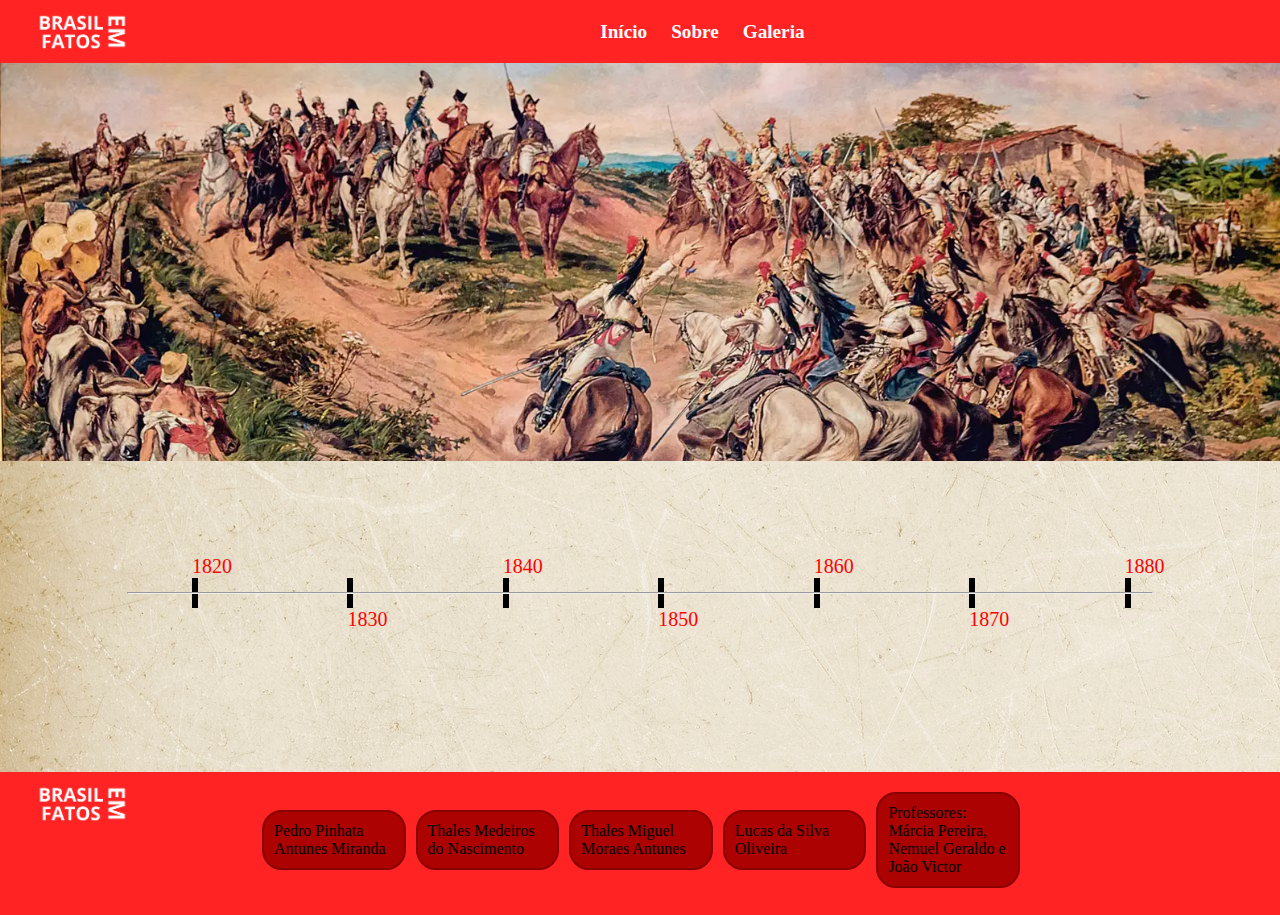
<file: index.html>
<!DOCTYPE html>
<html lang="pt-br">

<head>
    <meta charset="UTF-8">
    <meta http-equiv="X-UA-Compatible" content="IE=edge">
    <meta name="viewport" content="width=device-width, initial-scale=1.0">
    <title>Brasil em Fatos</title>
    <link rel="stylesheet" href="css/estilos.css">
</head>

<body>
    <header>
        <nav>
            <img class="logo" src="img/brasilfatos.png" alt="Logo do Brasil em Fatos">
            <h1>
                <a href="index.html">Início</a>
                <a href="sobre.html">Sobre</a>
                <a href="galeria.html">Galeria</a>
            </h1>
        </nav>
    </header>
    <div id="inicio"><img src="img/independencia.png" alt="Quadro Independência ou Morte de Pedro Américo"
            id="independencia"></div>
    <div id="container">
        <div class="container3">
            <div class="container2">
                <p>
                    <a href="vinte.html">
                        1820
                    </a>
                </p>
                <p></p>
                <p>
                    <a href="quarenta.html">
                        1840
                    </a>
                </p>
                <p></p>
                <p>
                    <a href="sessenta.html">
                        1860
                    </a>
                </p>
                <p></p>
                <p>
                    <a href="oitenta.html">
                        1880
                    </a>
                </p>
            </div>
            <div class="container1">
                <span class="linha"></span>
                <span class="linha"></span>
                <span class="linha"></span>
                <span class="linha"></span>
                <span class="linha"></span>
                <span class="linha"></span>
                <span class="linha"></span>
            </div>
            <hr>
            <div class="container1">
                <span class="linha"></span>
                <span class="linha"></span>
                <span class="linha"></span>
                <span class="linha"></span>
                <span class="linha"></span>
                <span class="linha"></span>
                <span class="linha"></span>
            </div>
            <div class="container2">
                <p></p>
                <p>
                    <a href="trinta.html">
                        1830
                    </a>
                </p>
                <p></p>
                <p>
                    <a href="cinquenta.html">
                        1850
                    </a>
                </p>
                <p></p>
                <p>
                    <a href="setenta.html">
                        1870
                    </a>
                </p>
            </div>
        </div>
        <footer>
            <img src="img/brasilfatos.png" class="logo" class="rodape">
            <div class="rodape">
            <p class="rodape">
                Pedro Pinhata Antunes Miranda 
            </p>
            <p class="rodape">
                Thales Medeiros do Nascimento 
            </p>
            <p class="rodape">
                Thales Miguel Moraes Antunes
            </p>
            <p class="rodape">
                Lucas da Silva Oliveira
            </p>
            <p class="rodape">
                Professores: Márcia Pereira, Nemuel Geraldo e João Victor
            </p>
        </div>
        </footer>
    </div>
</body>

</html>
</file>
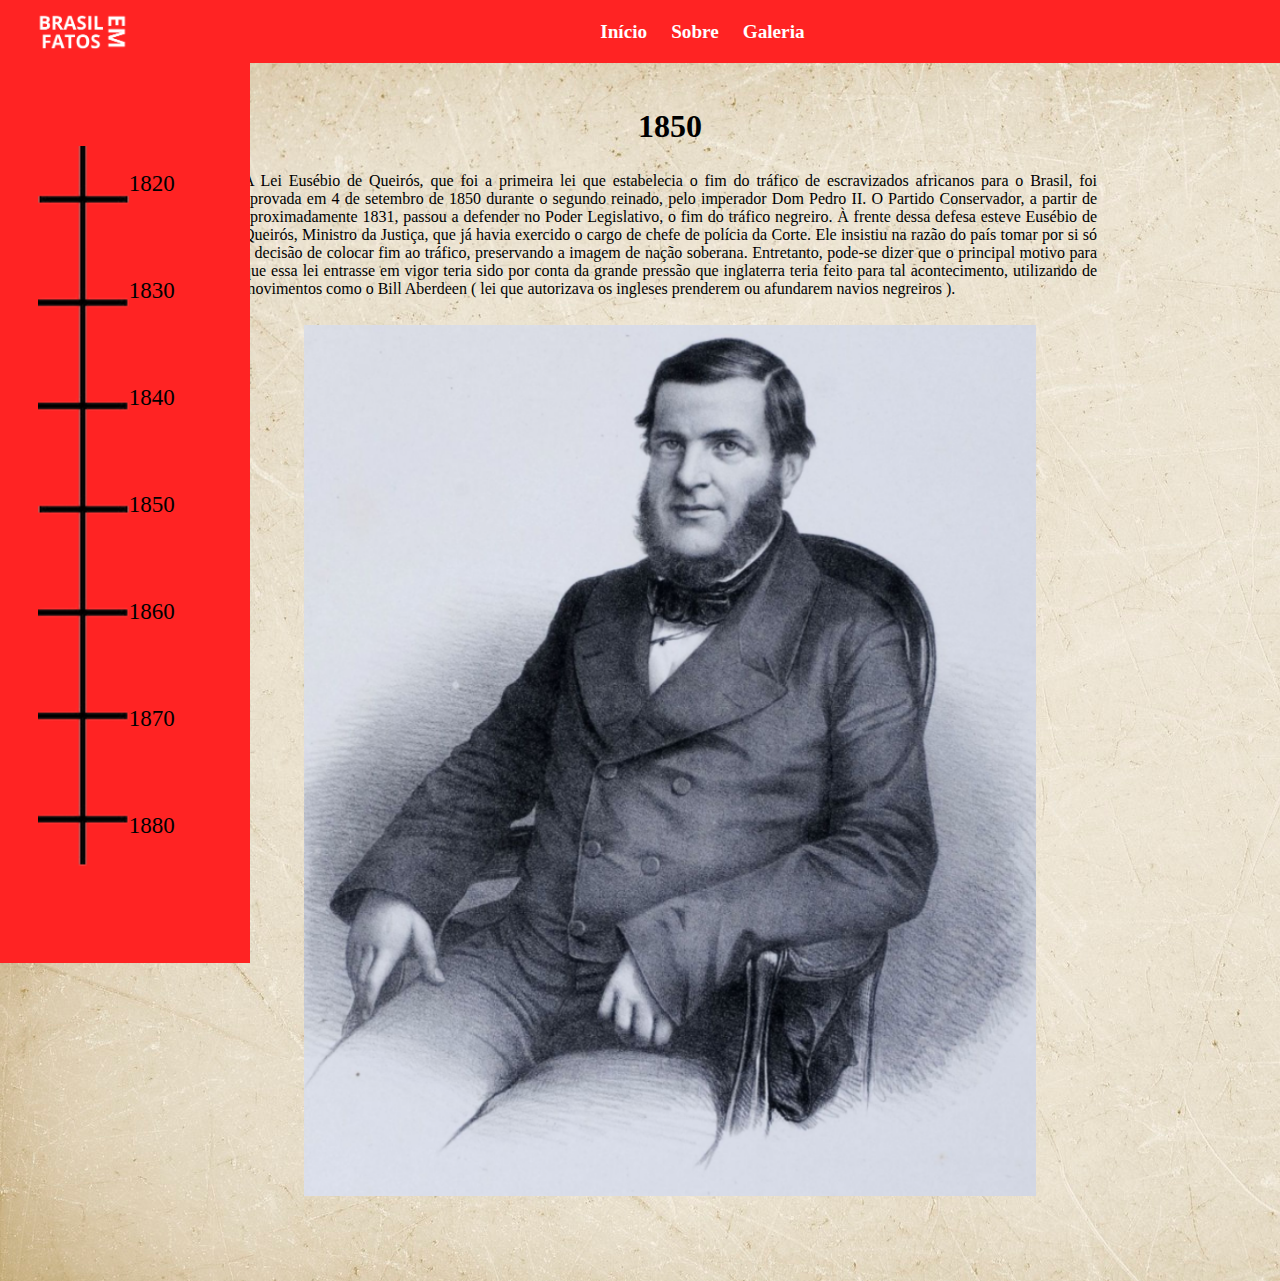
<file: cinquenta.html>
<!DOCTYPE html>
<html lang="pt-br">
<head>
    <meta charset="UTF-8">
    <meta http-equiv="X-UA-Compatible" content="IE=edge">
    <meta name="viewport" content="width=device-width, initial-scale=1.0">
    <title>1850</title>
    <link rel="stylesheet" href="css/estilos.css">
</head>
<body>
    <header>
        <nav>
            <img class="logo" src="img/brasilfatos.png" alt="Logo do Brasil em Fatos">
            <h1>
                <a href="index.html">Início</a>
                <a href="sobre.html">Sobre</a>
                <a href="galeria.html">Galeria</a>
            </h1>
        </nav>
    </header>
    <main>
        <aside class="linha2">
            <img src="img/linhaquatro.png" alt="Linha do tempo do Século XIX" class="linha2">
            <div class="linhadatas">
                <div class="datas"><a href="vinte.html" class="linha2">1820</a></div>
                <div class="datas"><a href="trinta.html" class="linha2">1830</a></div>
                <div class="datas"><a href="quarenta.html" class="linha2">1840</a></div>
                <div class="datas"><a href="cinquenta.html" class="linha2">1850</a></div>
                <div class="datas"><a href="sessenta.html" class="linha2">1860</a></div>
                <div class="datas"><a href="setenta.html" class="linha2">1870</a></div>
                <div class="datas"><a href="oitenta.html" class="linha2">1880</a></div>
            </div>
        </aside>
    <div class="container">
    <h2>
        1850
    </h2>

    <p>
        A Lei Eusébio de Queirós, que foi a primeira lei que estabelecia o fim do tráfico de escravizados africanos
        para o Brasil, foi aprovada em 4 de setembro de 1850 durante o segundo reinado, pelo imperador Dom Pedro II.
        O Partido Conservador, a partir de aproximadamente 1831, passou a defender no Poder Legislativo, o fim do
        tráfico negreiro. À frente dessa defesa esteve Eusébio de Queirós, Ministro da Justiça, que já havia
        exercido o cargo de chefe de polícia da Corte. Ele insistiu na razão do país tomar por si só a decisão de
        colocar fim ao tráfico, preservando a imagem de nação soberana. Entretanto, pode-se dizer que o principal
        motivo para que essa lei entrasse em vigor teria sido por conta da grande pressão que inglaterra teria feito
        para tal acontecimento, utilizando de movimentos como o Bill Aberdeen ( lei que autorizava os ingleses
        prenderem ou afundarem navios negreiros ).
    </p>
    <img src="img/1850.png" alt="foto de Eusebio de Queiroz em preto e branco">
</div>
</main>
</body>
</html>
</file>
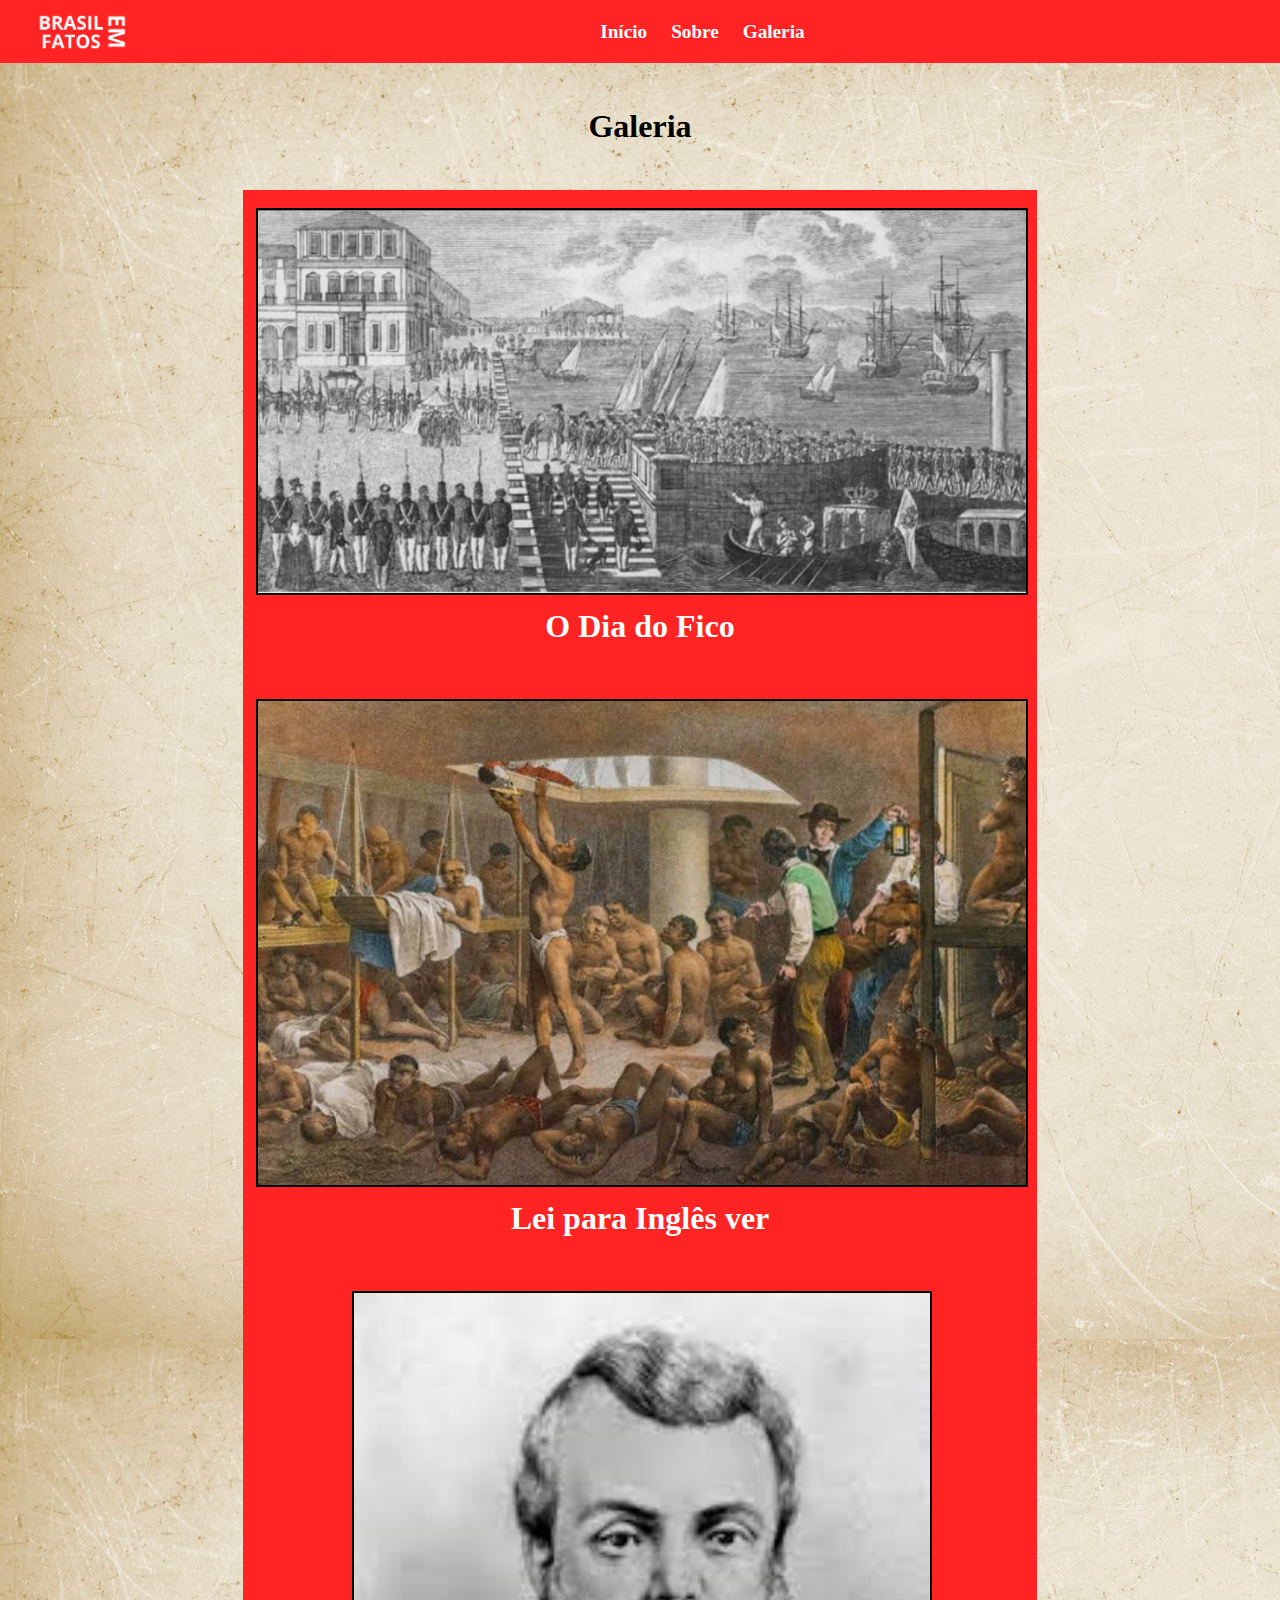
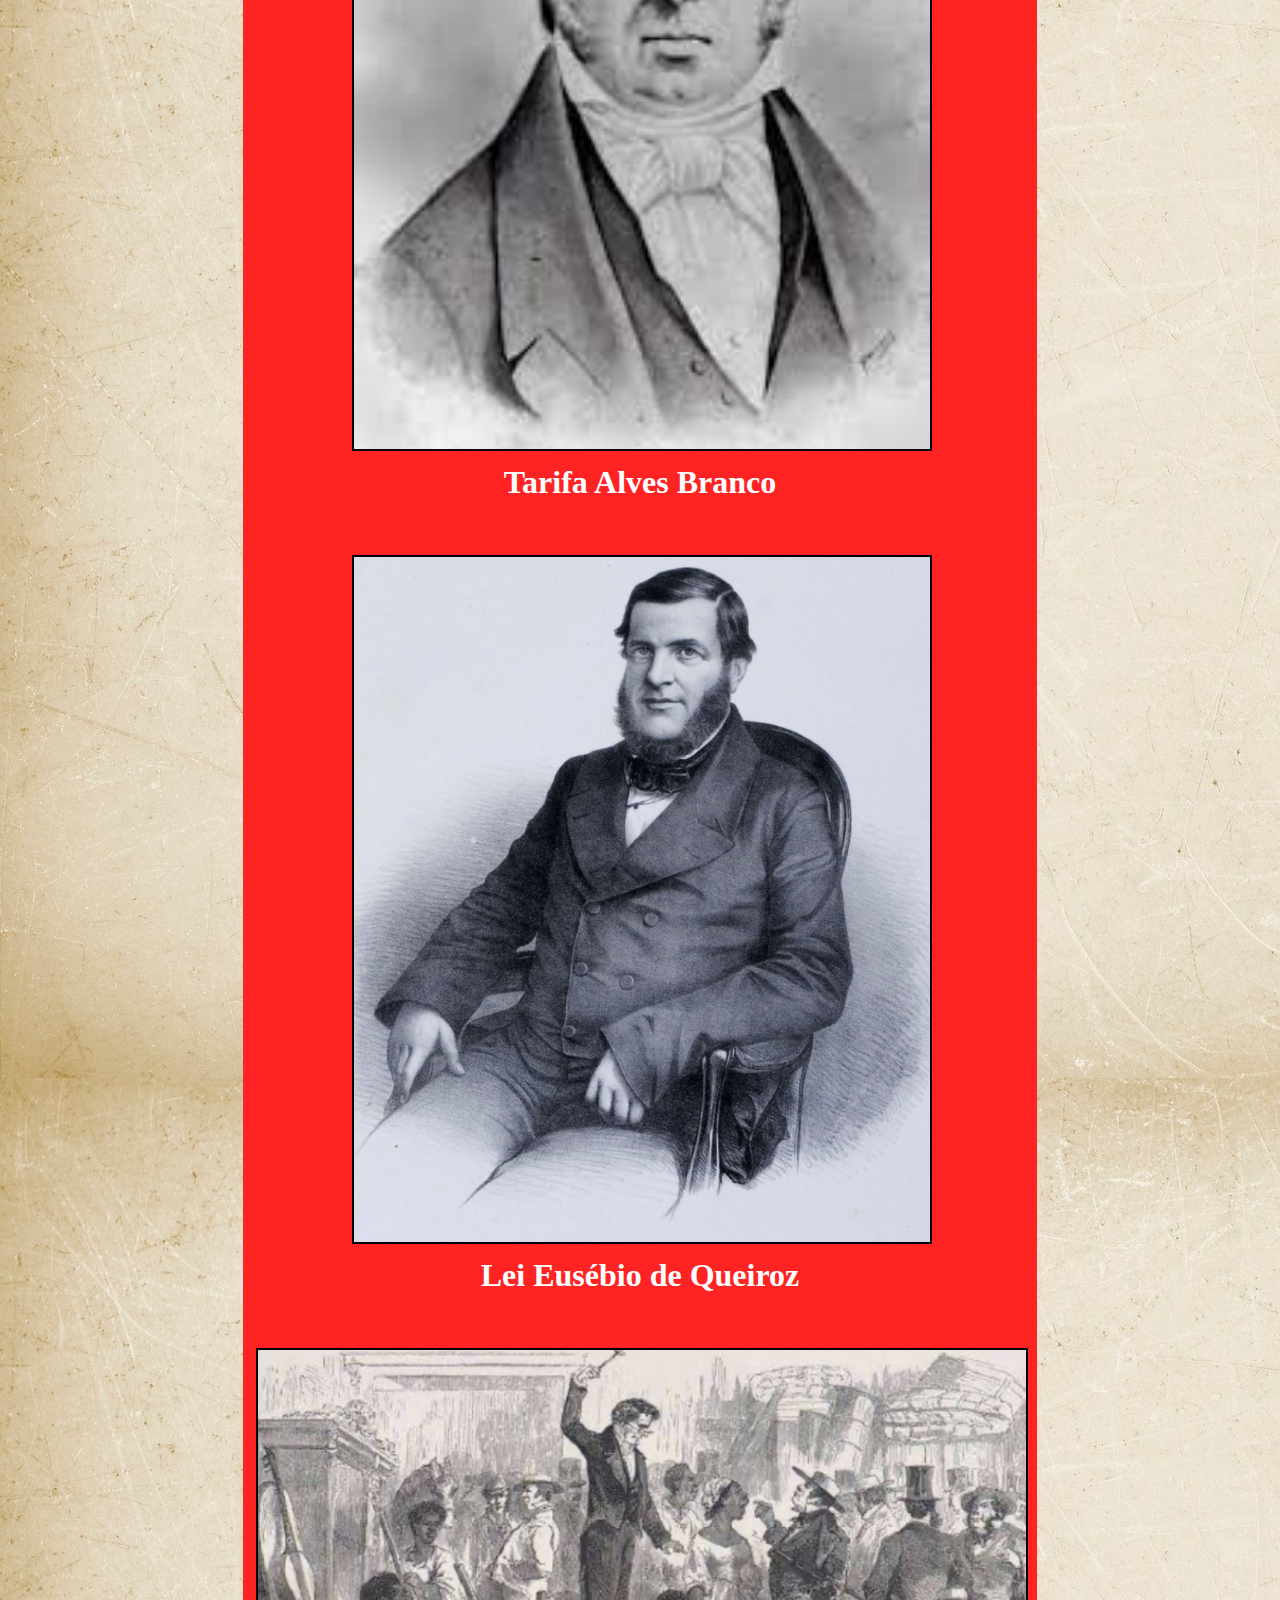
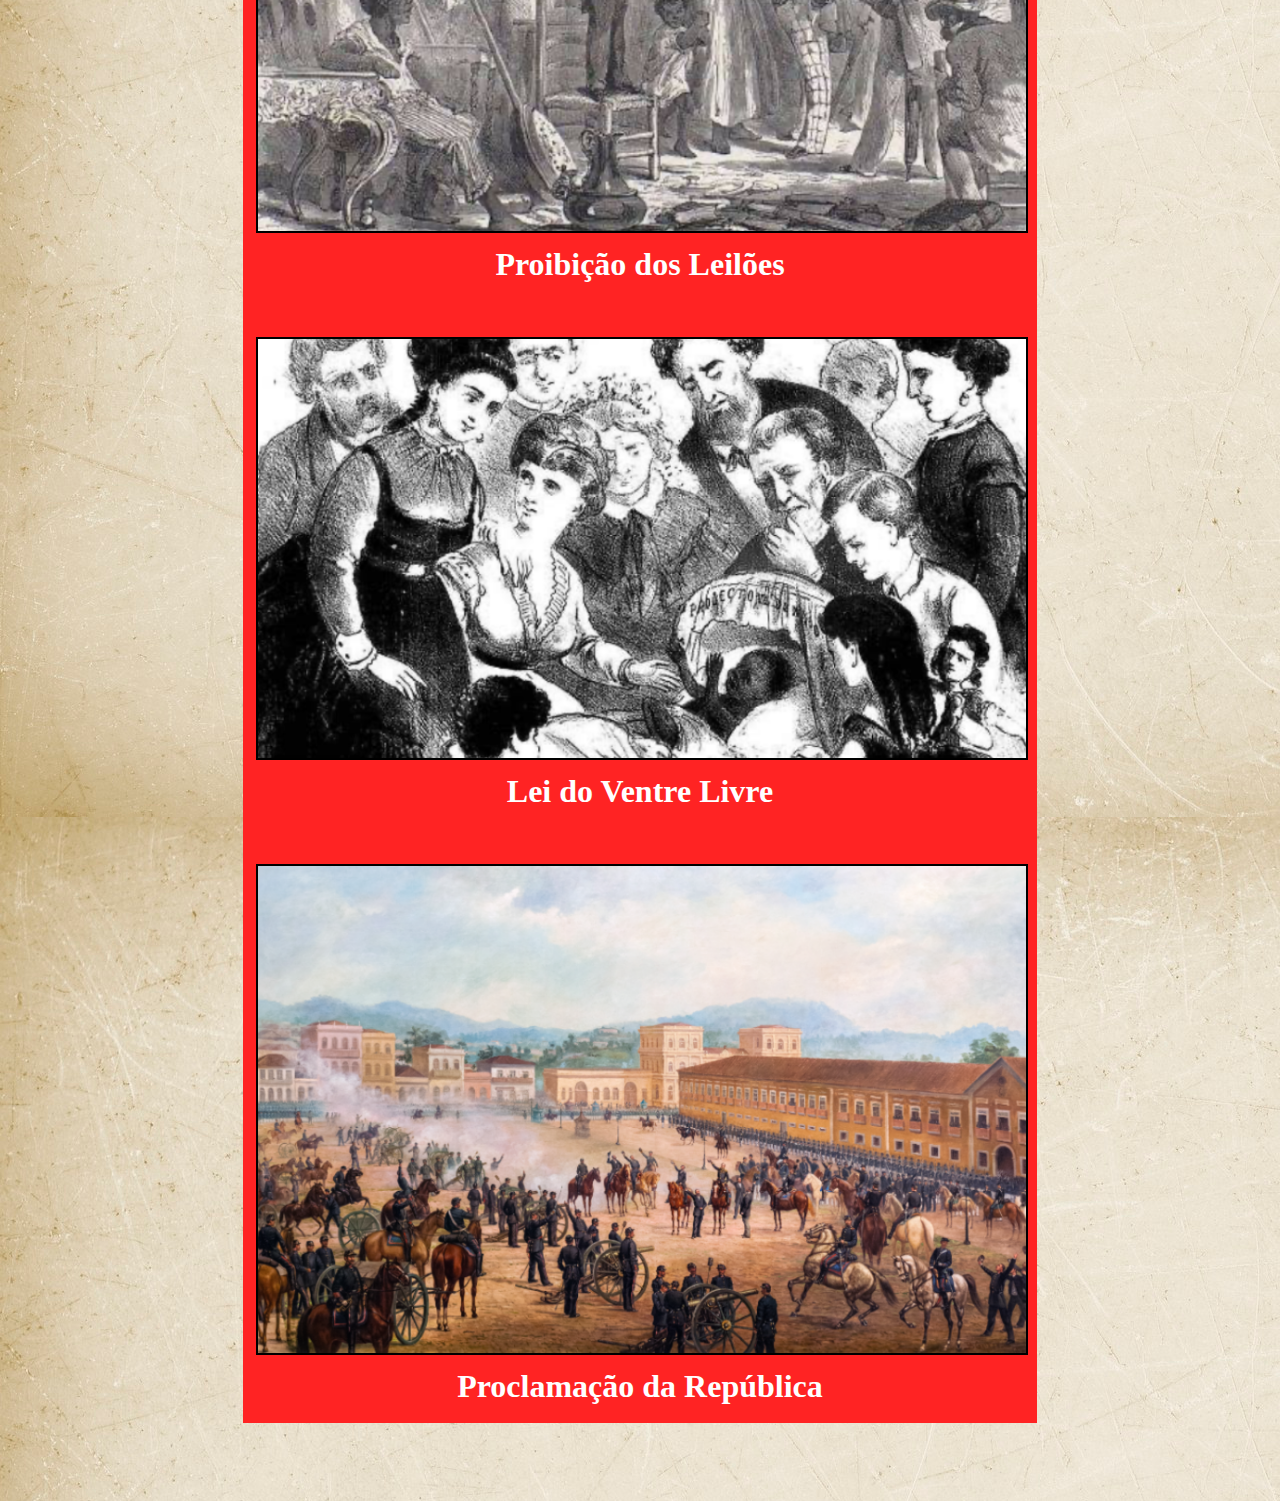
<file: galeria.html>
<!DOCTYPE html>
<html lang="pt-br">
<head>
    <meta charset="UTF-8">
    <meta http-equiv="X-UA-Compatible" content="IE=edge">
    <meta name="viewport" content="width=device-width, initial-scale=1.0">
    <title>Document</title>
    <link rel="stylesheet" href="css/estilos.css">

</head>
<body>
    <header id="galeriahe">
        <nav>
            <img class="logo" src="img/brasilfatos.png" alt="Logo do Brasil em Fatos">
            <h1>
                <a href="index.html">Início</a>
                <a href="sobre.html">Sobre</a>
                <a href="galeria.html">Galeria</a>
            </h1>
        </nav>
    </header>
    <main id="fundogaleria">
      <div id="galeriah2"><h2>Galeria</h2></div>
      <div class="containerf">
            <div class="fotos">
                <a href="vinte.html"><img src="img/pretoebranco.JPG" alt="Desembarque de Dom João VI em Portugal, dia 4 de
                    julho de 1821, gravura de Constantino de Fontes">
                <h3>O Dia do Fico</h3></a>
            </div>
            <div class="fotos">
                <a href="trinta.html"><img src="img/1830.png" alt="amontoado de escravos num navio, sendo que um deles está morto e sendo levado">
                <h3>Lei para Inglês ver</h3></a>
            </div>
            <div class="fotosp">
                <a href="quarenta.html"><img src="img/1840v.jpg" alt="um navio atacando o outro em preto e branco">
                <h3>Tarifa Alves Branco</h3></a>
            </div>
            <div class="fotosp">
                <a href="cinquenta.html"><img src="img/1850.png" alt="foto de Eusebio de Queiroz em preto e branco">
                <h3>Lei Eusébio de Queiroz</h3></a>
            </div>
            <div class="fotos">
                <a href="sessenta.html"><img src="img/1860.png" alt="multidão de gente com um homem no centro encima de uma cadeira fazendo um leilão">
                <h3>Proibição dos Leilões</h3></a>
            </div>
            <div class="fotos">
                <a href="setenta.html"><img src="img/1870.png" alt="amontoado de pessoas olhando um bebê negro">
                <h3>Lei do Ventre Livre</h3></a>
            </div>
            <div class="fotos">
                <a href="oitenta.html"><img src="img/1880.png" alt="militares encima de cavalos e com canhões em espaço aberto com casas ao redor">
                <h3>Proclamação da República</h3></a>
            </div>
       </div>
    </main>
</body>
</html>
</file>
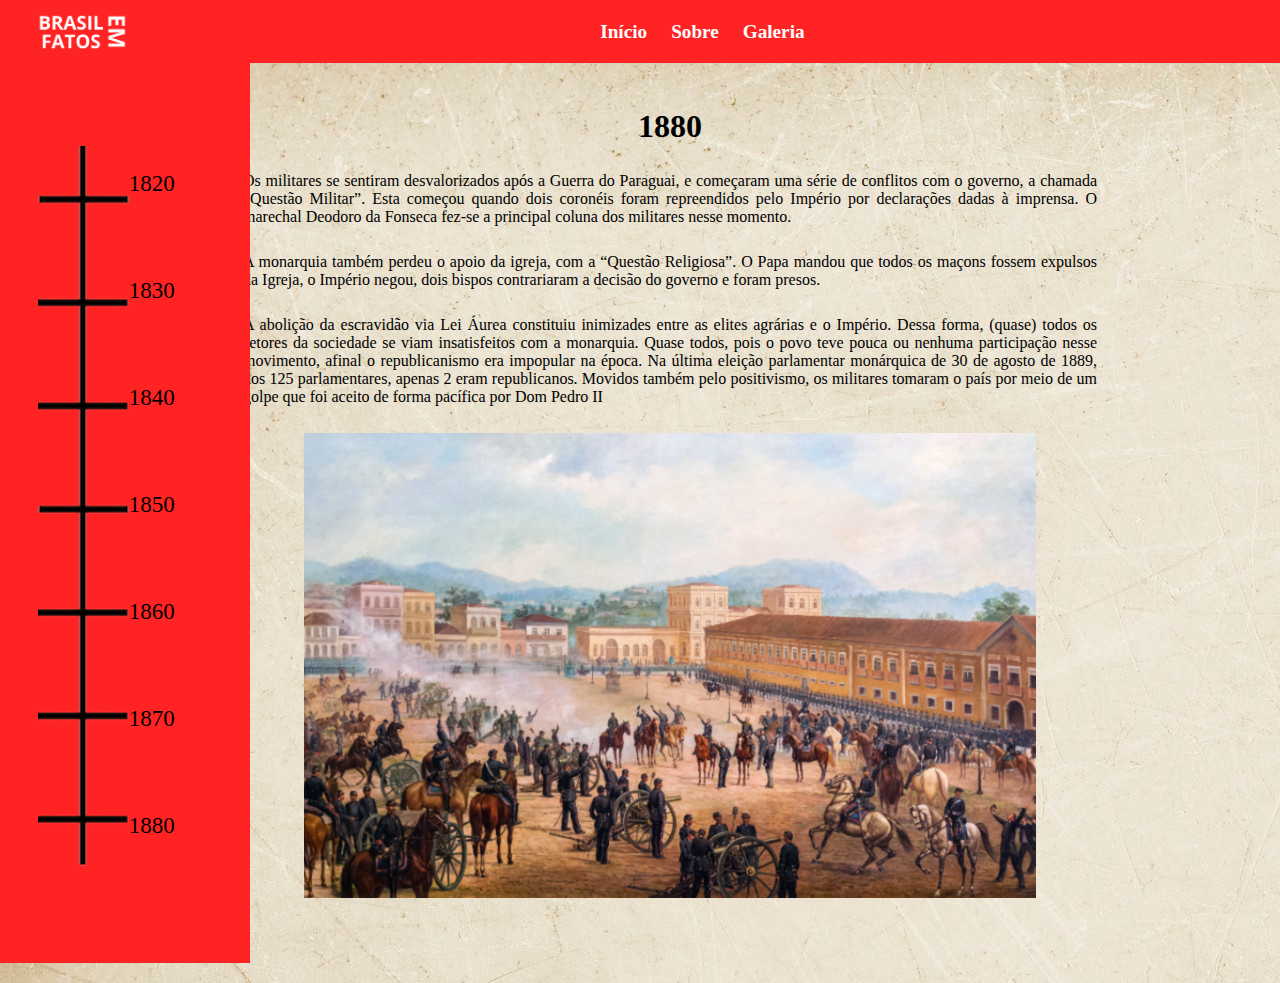
<file: oitenta.html>
<!DOCTYPE html>
<html lang="pt-br">
<head>
    <meta charset="UTF-8">
    <meta http-equiv="X-UA-Compatible" content="IE=edge">
    <meta name="viewport" content="width=device-width, initial-scale=1.0">
    <title>1880</title>
    <link rel="stylesheet" href="css/estilos.css">
</head>
<body>
    <header>
        <nav>
            <img class="logo" src="img/brasilfatos.png" alt="Logo do Brasil em Fatos">
            <h1>
                <a href="index.html">Início</a>
                <a href="sobre.html">Sobre</a>
                <a href="galeria.html">Galeria</a>
            </h1>
        </nav>
    </header>
    <main>
        <aside class="linha2">
            <img src="img/linhaquatro.png" alt="Linha do tempo do Século XIX" class="linha2">
            <div class="linhadatas">
                <div class="datas"><a href="vinte.html" class="linha2">1820</a></div>
                <div class="datas"><a href="trinta.html" class="linha2">1830</a></div>
                <div class="datas"><a href="quarenta.html" class="linha2">1840</a></div>
                <div class="datas"><a href="cinquenta.html" class="linha2">1850</a></div>
                <div class="datas"><a href="sessenta.html" class="linha2">1860</a></div>
                <div class="datas"><a href="setenta.html" class="linha2">1870</a></div>
                <div class="datas"><a href="oitenta.html" class="linha2">1880</a></div>
            </div>
        </aside>
        <div class="container">
    <h2>
        1880
    </h2>

    <p>
        Os militares se sentiram desvalorizados após a Guerra do Paraguai, e começaram uma série de conflitos com o
        governo, a chamada “Questão Militar”. Esta começou quando dois coronéis foram repreendidos pelo Império por
        declarações dadas à imprensa. O marechal Deodoro da Fonseca fez-se a principal coluna dos militares nesse
        momento.
    </p>
    <p>
        A monarquia também perdeu o apoio da igreja, com a “Questão Religiosa”. O Papa mandou que todos os maçons
        fossem expulsos da Igreja, o Império negou, dois bispos contrariaram a decisão do governo e foram presos.
    </p>
    <p>
        A abolição da escravidão via Lei Áurea constituiu inimizades entre as elites agrárias e o Império. Dessa
        forma, (quase) todos os setores da sociedade se viam insatisfeitos com a monarquia. Quase todos, pois o povo
        teve pouca ou nenhuma participação nesse movimento, afinal o republicanismo era impopular na época. Na
        última eleição parlamentar monárquica de 30 de agosto de 1889, dos 125 parlamentares, apenas 2 eram
        republicanos. Movidos também pelo positivismo, os militares tomaram o país por meio de um golpe que foi
        aceito de forma pacífica por Dom Pedro II
    </p>
    <img src="img/1880.png" alt="militares encima de cavalos e com canhões em espaço aberto com casas ao redor">
</div>
</main>
</body>
</html>
</file>
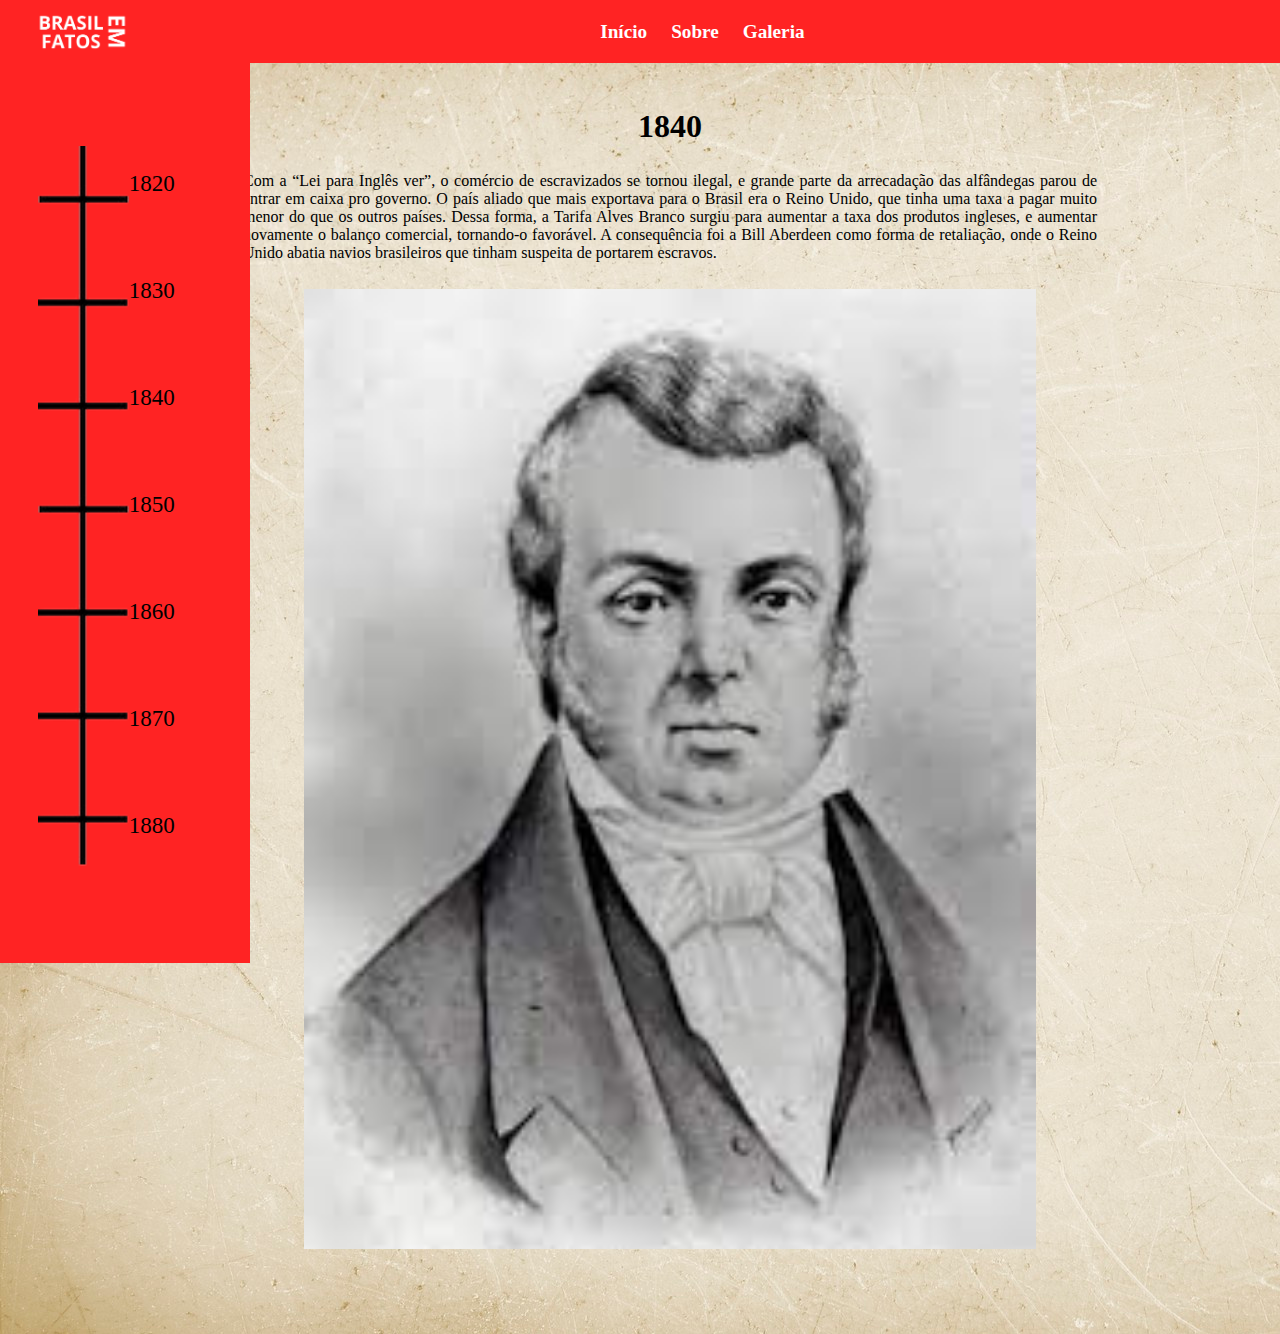
<file: quarenta.html>
<!DOCTYPE html>
<html lang="pt-br">
<head>
    <meta charset="UTF-8">
    <meta http-equiv="X-UA-Compatible" content="IE=edge">
    <meta name="viewport" content="width=device-width, initial-scale=1.0">
    <title>1840</title>
    <link rel="stylesheet" href="css/estilos.css">
</head>
<body>
    <header>
        <nav>
            <img class="logo" src="img/brasilfatos.png" alt="Logo do Brasil em Fatos">
            <h1>
                <a href="index.html">Início</a>
                <a href="sobre.html">Sobre</a>
                <a href="galeria.html">Galeria</a>
            </h1>
        </nav>
    </header>
    <main>
        <aside class="linha2">
            <img src="img/linhaquatro.png" alt="Linha do tempo do Século XIX" class="linha2">
            <div class="linhadatas">
                <div class="datas"><a href="vinte.html" class="linha2">1820</a></div>
                <div class="datas"><a href="trinta.html" class="linha2">1830</a></div>
                <div class="datas"><a href="quarenta.html" class="linha2">1840</a></div>
                <div class="datas"><a href="cinquenta.html" class="linha2">1850</a></div>
                <div class="datas"><a href="sessenta.html" class="linha2">1860</a></div>
                <div class="datas"><a href="setenta.html" class="linha2">1870</a></div>
                <div class="datas"><a href="oitenta.html" class="linha2">1880</a></div>
            </div>
        </aside>
    <div class="container">
    <h2>
        1840
    </h2>

    <p>
        Com a “Lei para Inglês ver”, o comércio de escravizados se tornou ilegal, e grande parte da arrecadação das
        alfândegas parou de entrar em caixa pro governo. O país aliado que mais exportava para o Brasil era o Reino
        Unido, que tinha uma taxa a pagar muito menor do que os outros países. Dessa forma, a Tarifa Alves Branco
        surgiu para aumentar a taxa dos produtos ingleses, e aumentar novamente o balanço comercial, tornando-o
        favorável. A consequência foi a Bill Aberdeen como forma de retaliação, onde o Reino Unido abatia navios
        brasileiros que tinham suspeita de portarem escravos.
    </p>
    <img src="img/1840v.jpg" alt="um navio atacando o outro em preto e branco">
</div>
</main>

</body>
</html>
</file>
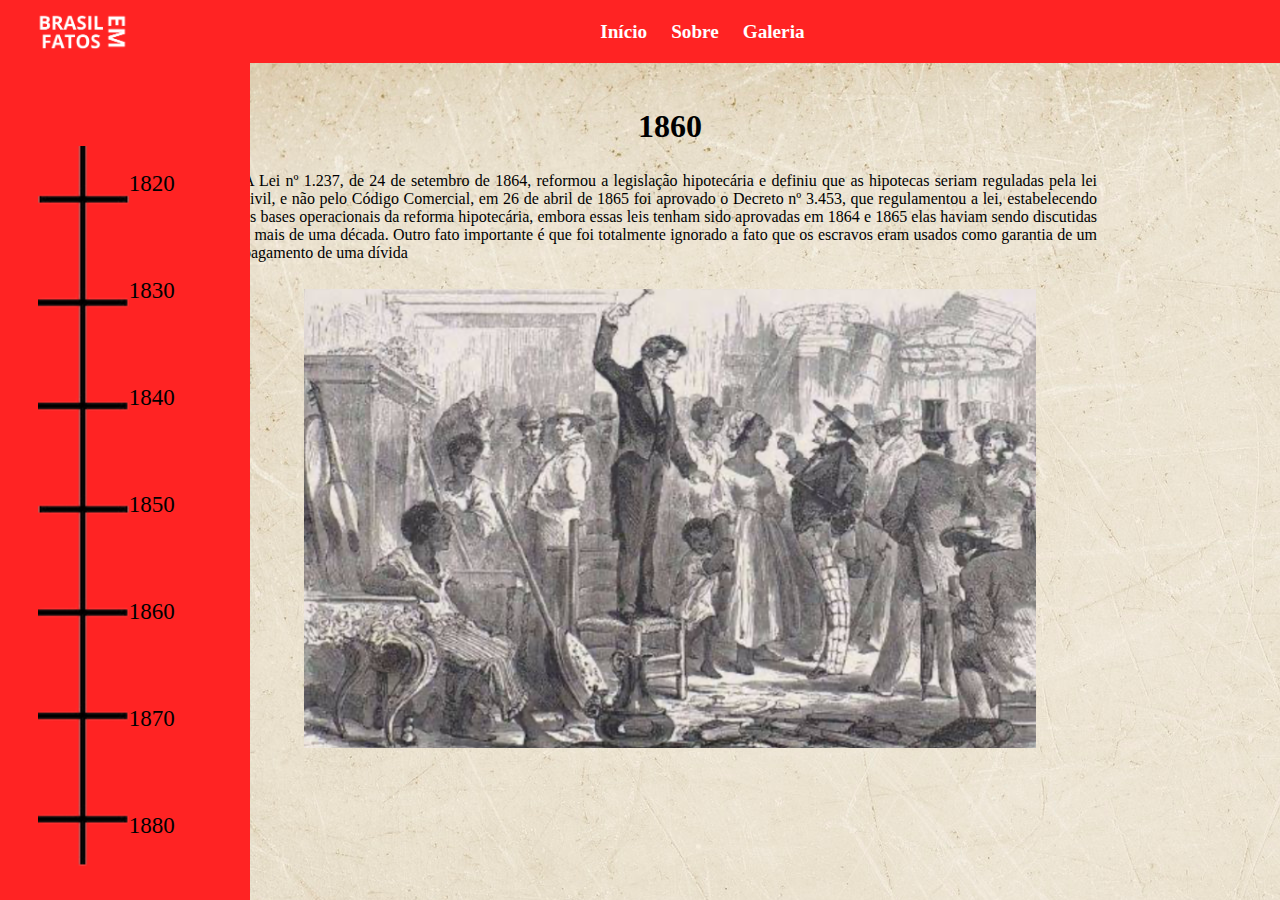
<file: sessenta.html>
<!DOCTYPE html>
<html lang="pt-br">
<head>
    <meta charset="UTF-8">
    <meta http-equiv="X-UA-Compatible" content="IE=edge">
    <meta name="viewport" content="width=device-width, initial-scale=1.0">
    <title>1860</title>
    <link rel="stylesheet" href="css/estilos.css">
</head>
<body>
    <header>
        <nav>
            <img class="logo" src="img/brasilfatos.png" alt="Logo do Brasil em Fatos">
            <h1>
                <a href="index.html">Início</a>
                <a href="sobre.html">Sobre</a>
                <a href="galeria.html">Galeria</a>
            </h1>
        </nav>
    </header>
    <main>
        <aside class="linha2">
            <img src="img/linhaquatro.png" alt="Linha do tempo do Século XIX" class="linha2">
            <div class="linhadatas">
                <div class="datas"><a href="vinte.html" class="linha2">1820</a></div>
                <div class="datas"><a href="trinta.html" class="linha2">1830</a></div>
                <div class="datas"><a href="quarenta.html" class="linha2">1840</a></div>
                <div class="datas"><a href="cinquenta.html" class="linha2">1850</a></div>
                <div class="datas"><a href="sessenta.html" class="linha2">1860</a></div>
                <div class="datas"><a href="setenta.html" class="linha2">1870</a></div>
                <div class="datas"><a href="oitenta.html" class="linha2">1880</a></div>
            </div>
        </aside>
        <div class="container">
    <h2>
        1860
    </h2>

    <p>
        A Lei nº 1.237, de 24 de setembro de 1864, reformou a legislação hipotecária e definiu que as hipotecas seriam reguladas pela lei civil, e não pelo Código Comercial, em 26 de abril de 1865 foi aprovado o Decreto nº 3.453, que regulamentou a lei, estabelecendo as bases operacionais da reforma hipotecária, embora essas leis tenham sido aprovadas em 1864 e 1865 elas haviam sendo discutidas a mais de uma década.
Outro fato importante é que foi totalmente ignorado a fato que os escravos eram usados como garantia de um pagamento de uma dívida
    </p>
    <img src="img/1860.png" alt="multidão de gente com um homem no centro encima de uma cadeira fazendo um leilão">
</div>
</main>
</body>
</html>
</file>
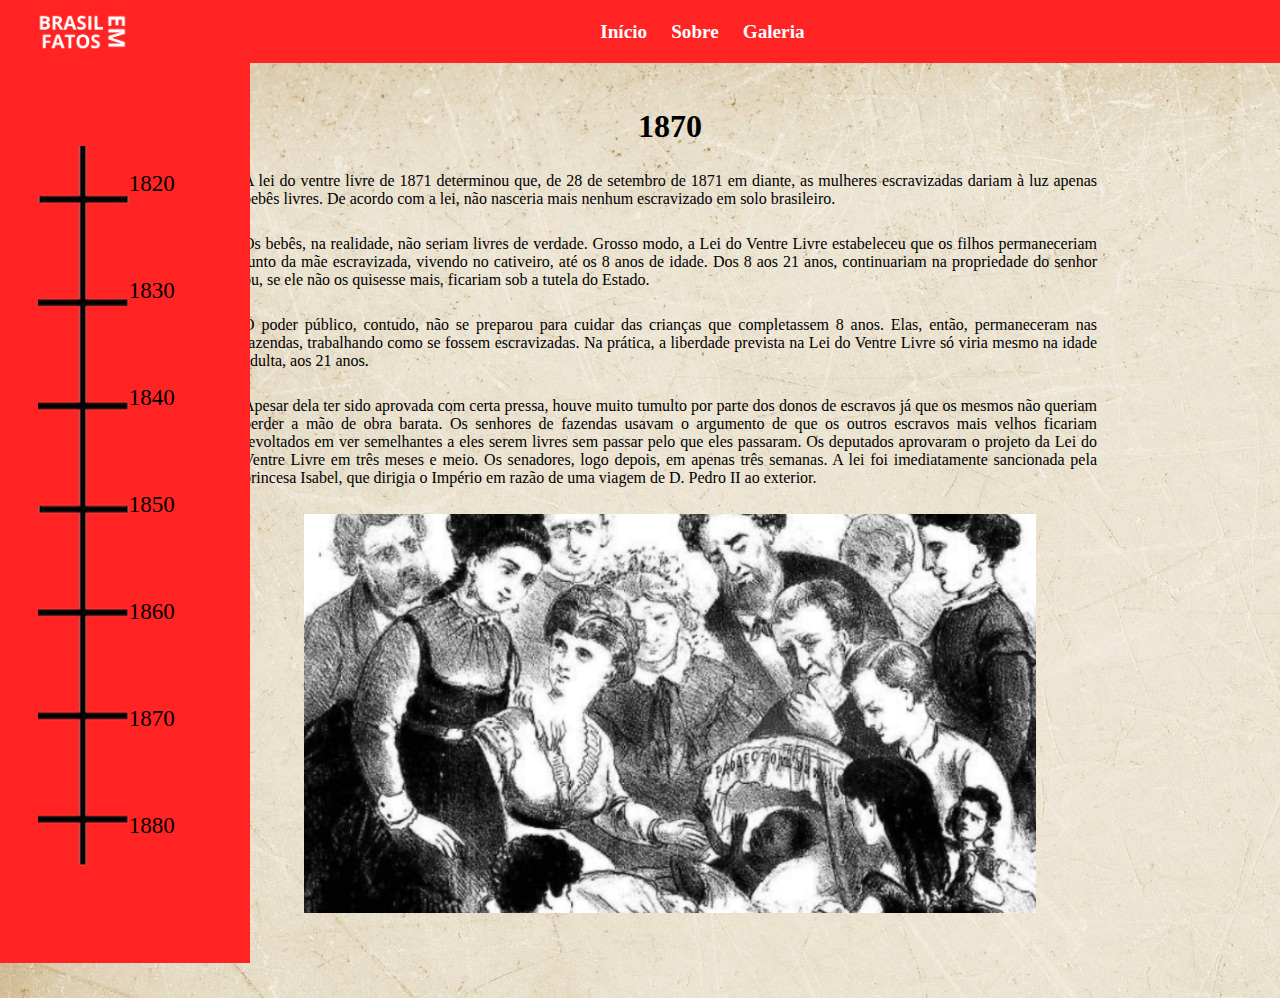
<file: setenta.html>
<!DOCTYPE html>
<html lang="pt-br">

<head>
    <meta charset="UTF-8">
    <meta http-equiv="X-UA-Compatible" content="IE=edge">
    <meta name="viewport" content="width=device-width, initial-scale=1.0">
    <title>1870</title>
    <link rel="stylesheet" href="css/estilos.css">
</head>

<body>
    <header>
        <nav>
            <img class="logo" src="img/brasilfatos.png" alt="Logo do Brasil em Fatos">
            <h1>
                <a href="index.html">Início</a>
                <a href="sobre.html">Sobre</a>
                <a href="galeria.html">Galeria</a>
            </h1>
        </nav>
    </header>
    <main>
        <aside class="linha2">
            <img src="img/linhaquatro.png" alt="Linha do tempo do Século XIX" class="linha2">
            <div class="linhadatas">
                <div class="datas"><a href="vinte.html" class="linha2">1820</a></div>
                <div class="datas"><a href="trinta.html" class="linha2">1830</a></div>
                <div class="datas"><a href="quarenta.html" class="linha2">1840</a></div>
                <div class="datas"><a href="cinquenta.html" class="linha2">1850</a></div>
                <div class="datas"><a href="sessenta.html" class="linha2">1860</a></div>
                <div class="datas"><a href="setenta.html" class="linha2">1870</a></div>
                <div class="datas"><a href="oitenta.html" class="linha2">1880</a></div>
            </div>
        </aside>
        <div class="container">
    <h2>
        1870
    </h2>

    <p>
        A lei do ventre livre de 1871 determinou que, de 28 de setembro de 1871 em diante, as mulheres escravizadas
        dariam à luz apenas bebês livres. De acordo com a lei, não nasceria mais nenhum escravizado em solo brasileiro.
    </p>
    <p>
        Os bebês, na realidade, não seriam livres de verdade. Grosso modo, a Lei do Ventre Livre estabeleceu que os
        filhos permaneceriam junto da mãe escravizada, vivendo no cativeiro, até os 8 anos de idade. Dos 8 aos 21 anos,
        continuariam na propriedade do senhor ou, se ele não os quisesse mais, ficariam sob a tutela do Estado.
    </p>
    <p>
        O poder público, contudo, não se preparou para cuidar das crianças que completassem 8 anos. Elas, então,
        permaneceram nas fazendas, trabalhando como se fossem escravizadas. Na prática, a liberdade prevista na Lei do
        Ventre Livre só viria mesmo na idade adulta, aos 21 anos.
    </p>
    <p>
        Apesar dela ter sido aprovada com certa pressa, houve muito tumulto por parte dos donos de escravos já que os
        mesmos não queriam perder a mão de obra barata. Os senhores de fazendas usavam o argumento de que os outros
        escravos mais velhos ficariam revoltados em ver semelhantes a eles serem livres sem passar pelo que eles
        passaram. Os deputados aprovaram o projeto da Lei do Ventre Livre em três meses e meio. Os senadores, logo
        depois, em apenas três semanas. A lei foi imediatamente sancionada pela princesa Isabel, que dirigia o Império
        em razão de uma viagem de D. Pedro II ao exterior.
    </p>
    <img src="img/1870.png" alt="amontoado de pessoas olhando um bebê negro">
</div>
    </main>
</body>

</html>
</file>
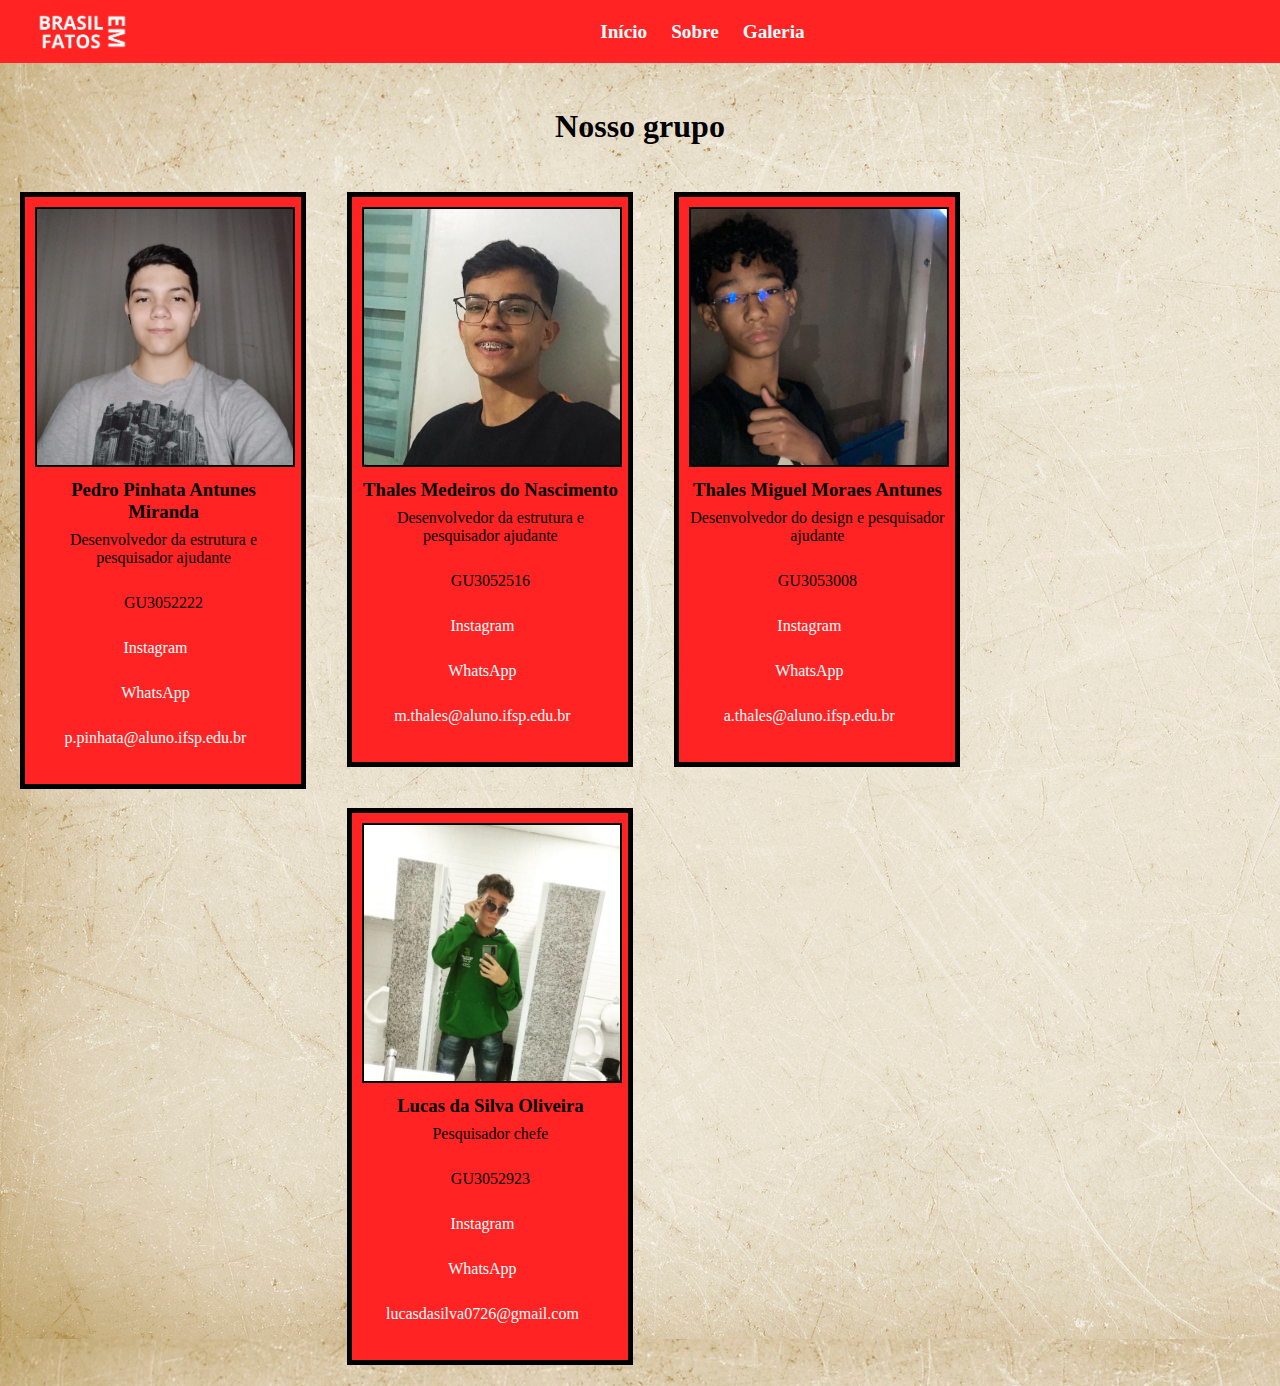
<file: sobre.html>
<!DOCTYPE html>
<html lang="pt-br">

<head>
    <meta charset="UTF-8">
    <meta name="viewport" content="width=device-width, initial-scale=1.0">
    <title>Sobre nosso trabalho</title>
    <link rel="stylesheet" href="css/estilos.css">
</head>

<body>
    <header>
        <nav>
            <img class="logo" src="img/brasilfatos.png" alt="Logo do Brasil em Fatos">
            <h1>
                <a href="index.html">Início</a>
                <a href="sobre.html">Sobre</a>
                <a href="galeria.html">Galeria</a>
            </h1>
        </nav>
    </header>

    <!--NUMEROS MERAMENTE ILUSTRATIVOS-->
    <h2>Nosso grupo</h2>
    <main class="contato">
        
        <div class="contato">
            <img src="img/pedro.jpeg" alt="Foto tirada por Pedro (desculpe a cara de sono e a falta de iluminação, a foto foi tirada exatamente 2:28 da manhã durante a produção desse site)">
            <h3>Pedro Pinhata Antunes Miranda</h3>
            <p>Desenvolvedor da estrutura e pesquisador ajudante</p>
            <p>GU3052222</p>
            <p><a>Instagram</a></p>
            <p><a href="https://wa.me/5511987654321">WhatsApp</a></p>
            <p><a href="mailto:p.pinhata@aluno.ifsp.edu.br">p.pinhata@aluno.ifsp.edu.br</a></p>
        </div>

        <div class="contato">
            <img src="img/thalesbranco.jpeg" alt="Foto do Instagram de Thales Medeiros">
            <h3>Thales Medeiros do Nascimento</h3>
            <p>Desenvolvedor da estrutura e pesquisador ajudante</p>
            <p>GU3052516</p>
            <p><a>Instagram</a></p>
            <p><a href="https://wa.me/5511987654321">WhatsApp</a></p>
            <p><a href="mailto:p.pinhata@aluno.ifsp.edu.br">m.thales@aluno.ifsp.edu.br</a></p>
        </div>

        <div class="contato">
            <img src="img/thalespreto.jpg" alt="Foto do perfil do WhatsApp de Thales Miguel">
            <h3>Thales Miguel Moraes Antunes</h3>
            <p>Desenvolvedor do design e pesquisador ajudante</p>
            <p>GU3053008</p>
            <p><a>Instagram</a></p>
            <p><a href="https://wa.me/5511987654321">WhatsApp</a></p>
            <p><a href="mailto:p.pinhata@aluno.ifsp.edu.br">a.thales@aluno.ifsp.edu.br</a></p>
        </div>

        <div class="contato">
            <img src="img/lucas.jpeg" alt="Foto do perfil do WhatsApp de Lucas">
            <h3>Lucas da Silva Oliveira</h3>
            <p>Pesquisador chefe</p>
            <p>GU3052923</p>
            <p><a>Instagram</a></p>
            <p><a href="https://wa.me/5511987654321">WhatsApp</a></p>
            <p><a href="mailto:p.pinhata@aluno.ifsp.edu.br">lucasdasilva0726@gmail.com</a></p>
        </div>
    </main>
</body>

</html>
</file>
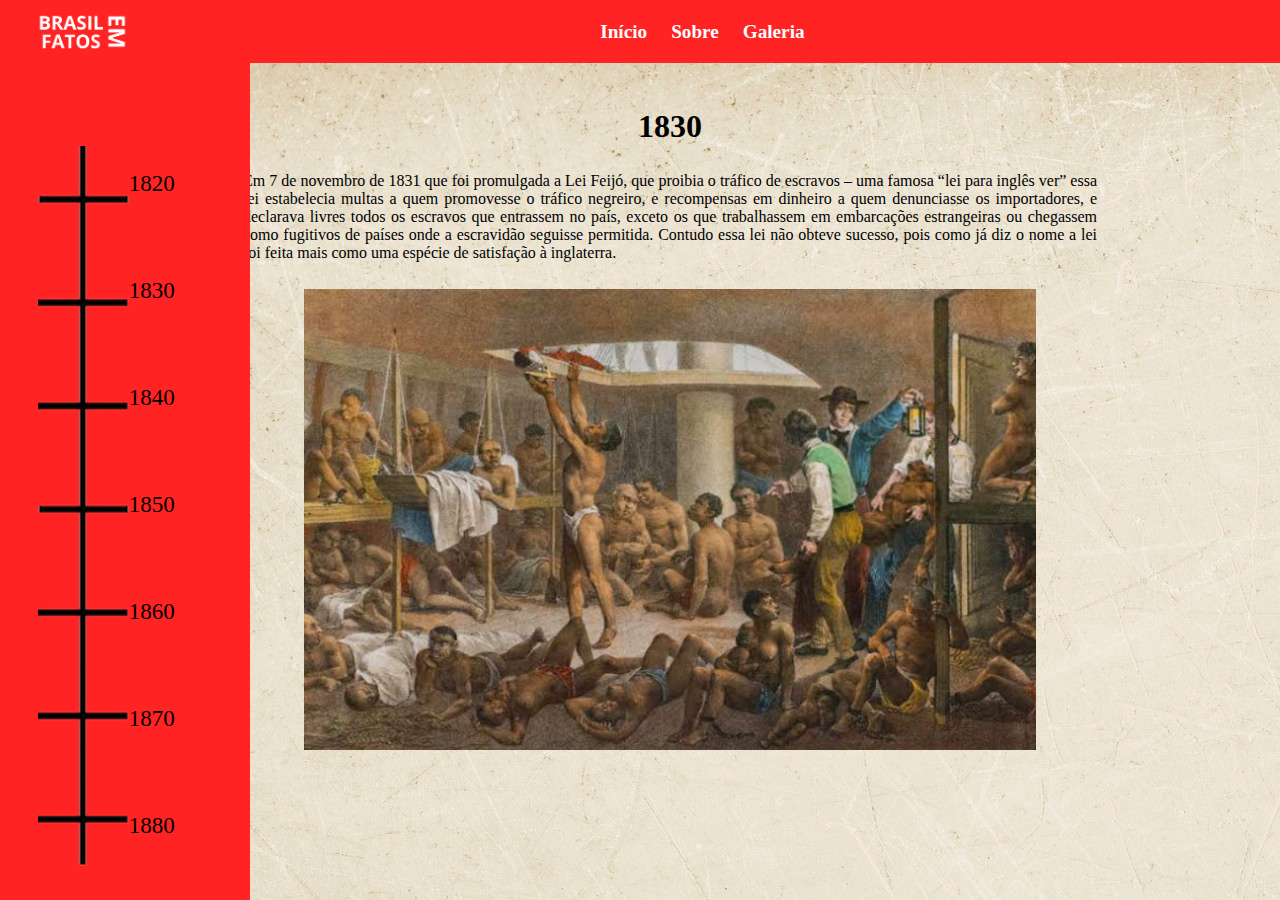
<file: trinta.html>
<!DOCTYPE html>
<html lang="pt-br">
<head>
    <meta charset="UTF-8">
    <meta http-equiv="X-UA-Compatible" content="IE=edge">
    <meta name="viewport" content="width=device-width, initial-scale=1.0">
    <title>1830</title>
    <link rel="stylesheet" href="css/estilos.css">
</head>
<body>
    <header>
        <nav>
            <img class="logo" src="img/brasilfatos.png" alt="Logo do Brasil em Fatos">
            <h1>
                <a href="index.html">Início</a>
                <a href="sobre.html">Sobre</a>
                <a href="galeria.html">Galeria</a>
            </h1>
        </nav>
    </header>
    <main>
        <aside class="linha2">
            <img src="img/linhaquatro.png" alt="Linha do tempo do Século XIX" class="linha2">
            <div class="linhadatas">
                <div class="datas"><a href="vinte.html" class="linha2">1820</a></div>
                <div class="datas"><a href="trinta.html" class="linha2">1830</a></div>
                <div class="datas"><a href="quarenta.html" class="linha2">1840</a></div>
                <div class="datas"><a href="cinquenta.html" class="linha2">1850</a></div>
                <div class="datas"><a href="sessenta.html" class="linha2">1860</a></div>
                <div class="datas"><a href="setenta.html" class="linha2">1870</a></div>
                <div class="datas"><a href="oitenta.html" class="linha2">1880</a></div>
            </div>
        </aside>
        <div class="container">
    <h2>
        1830
    </h2>

    <p>
        Em 7 de novembro de 1831 que foi promulgada a Lei Feijó, que proibia o tráfico de escravos – uma famosa “lei
        para inglês ver” essa lei estabelecia multas a quem promovesse o tráfico negreiro, e recompensas em dinheiro
        a quem denunciasse os importadores, e declarava livres todos os escravos que entrassem no país, exceto os
        que trabalhassem em embarcações estrangeiras ou chegassem como fugitivos de países onde a escravidão
        seguisse permitida.
        Contudo essa lei não obteve sucesso, pois como já diz o nome a lei foi feita mais como uma espécie de
        satisfação à inglaterra.
    </p>
    <img src="img/1830.png" alt="amontoado de escravos num navio, sendo que um deles está morto e sendo levado">
</div>
</main>

</body>
</html>
</file>
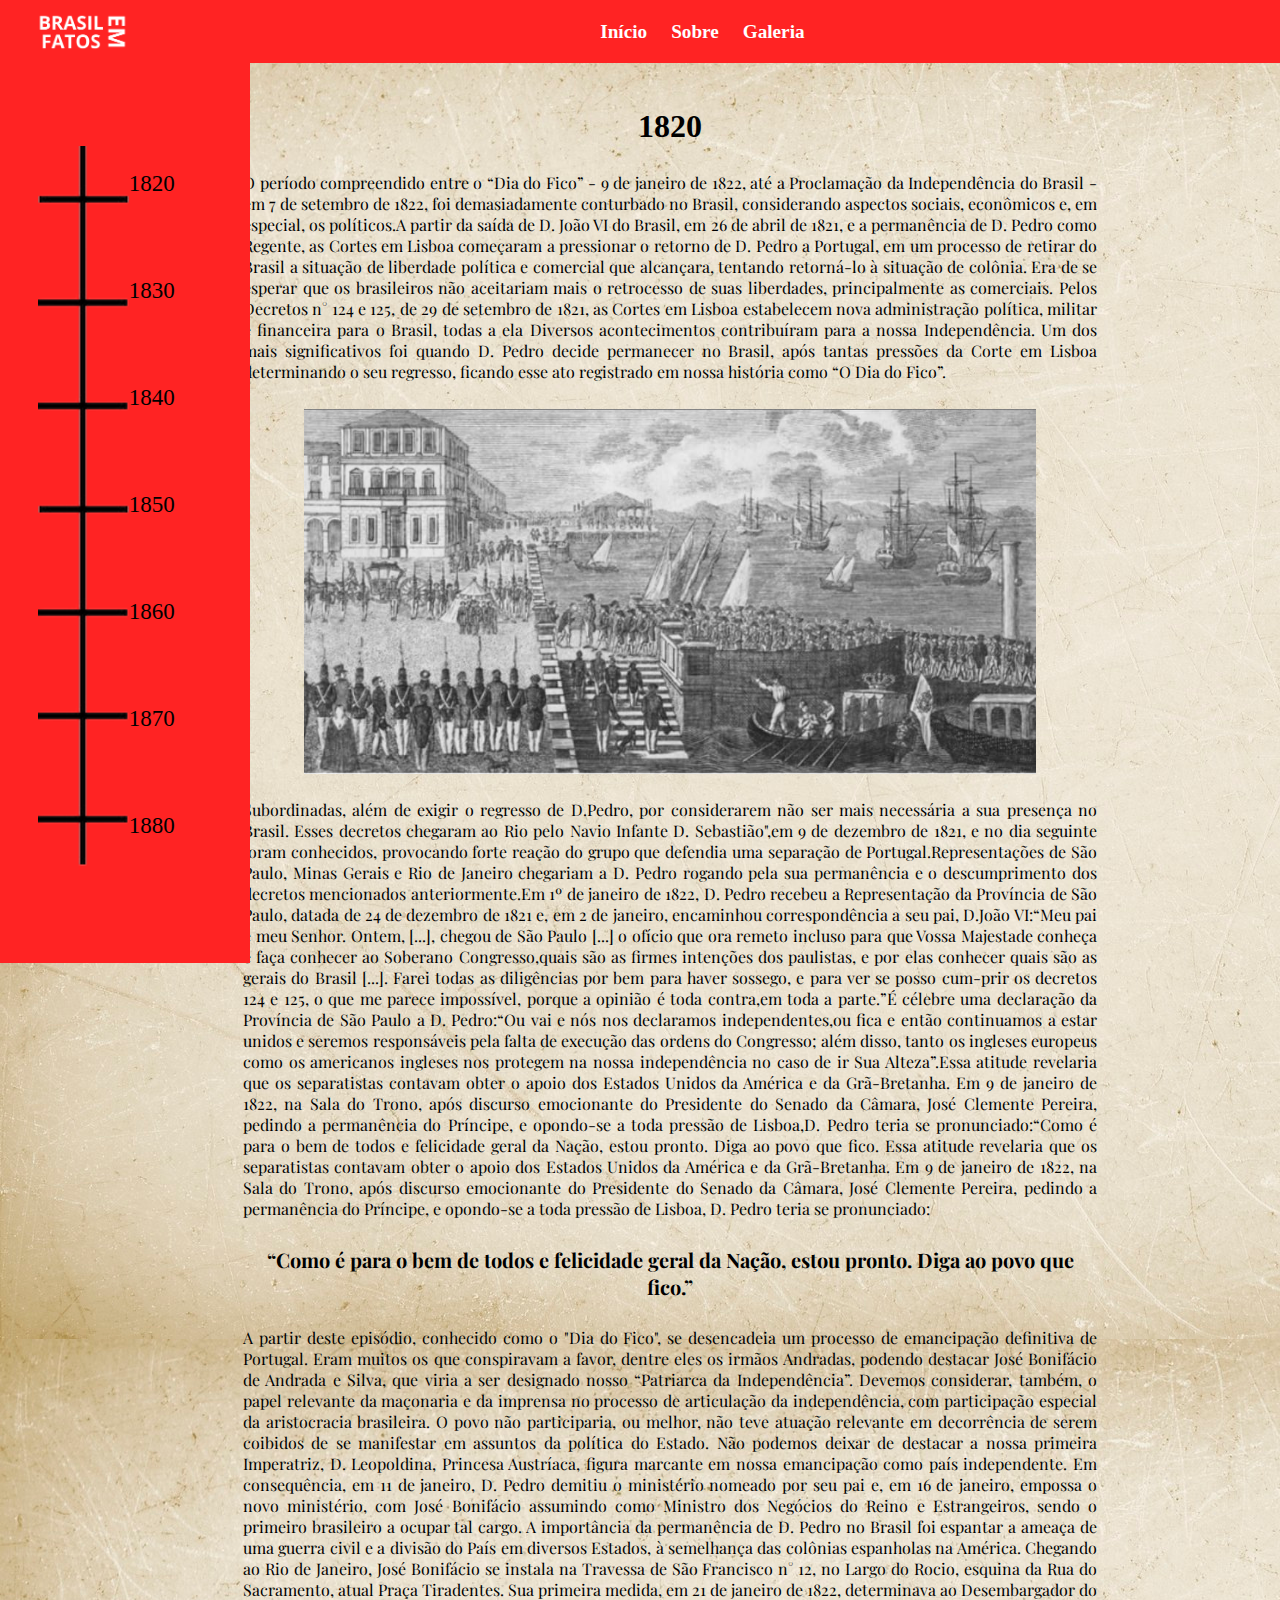
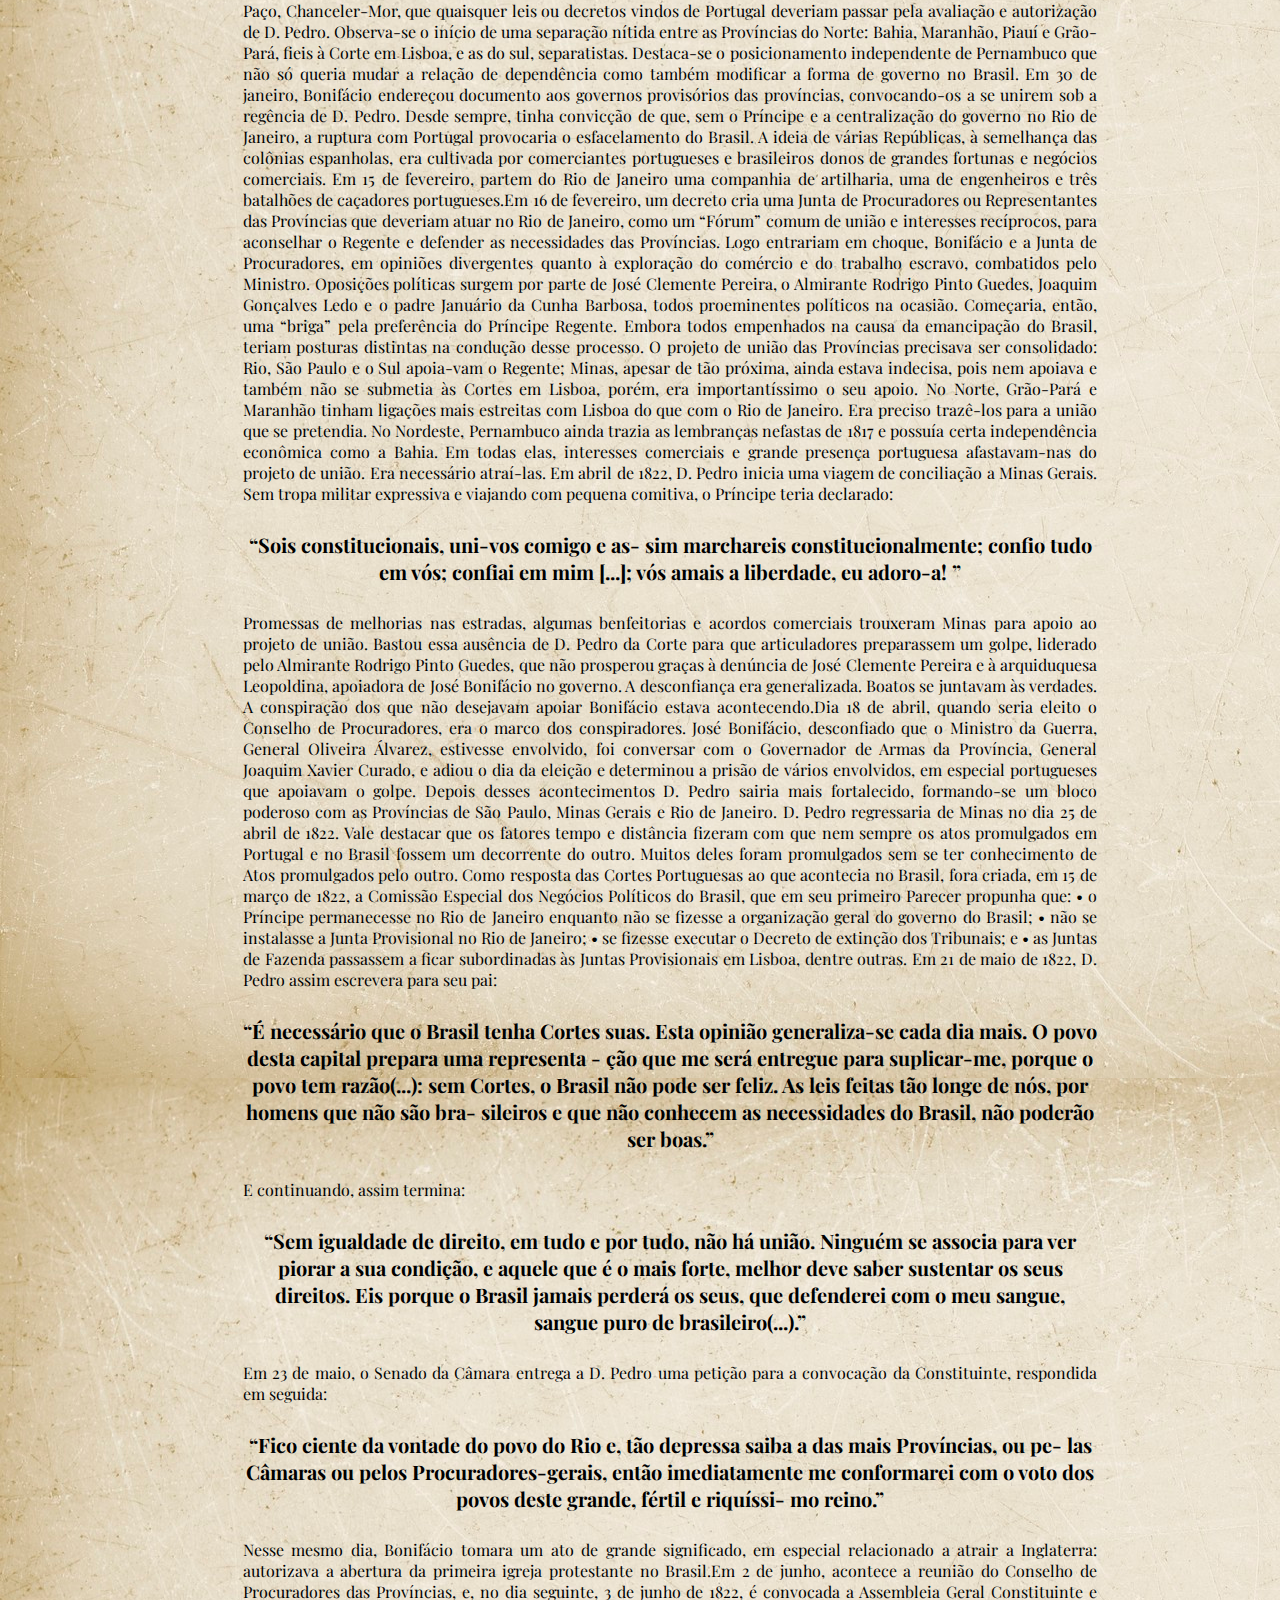
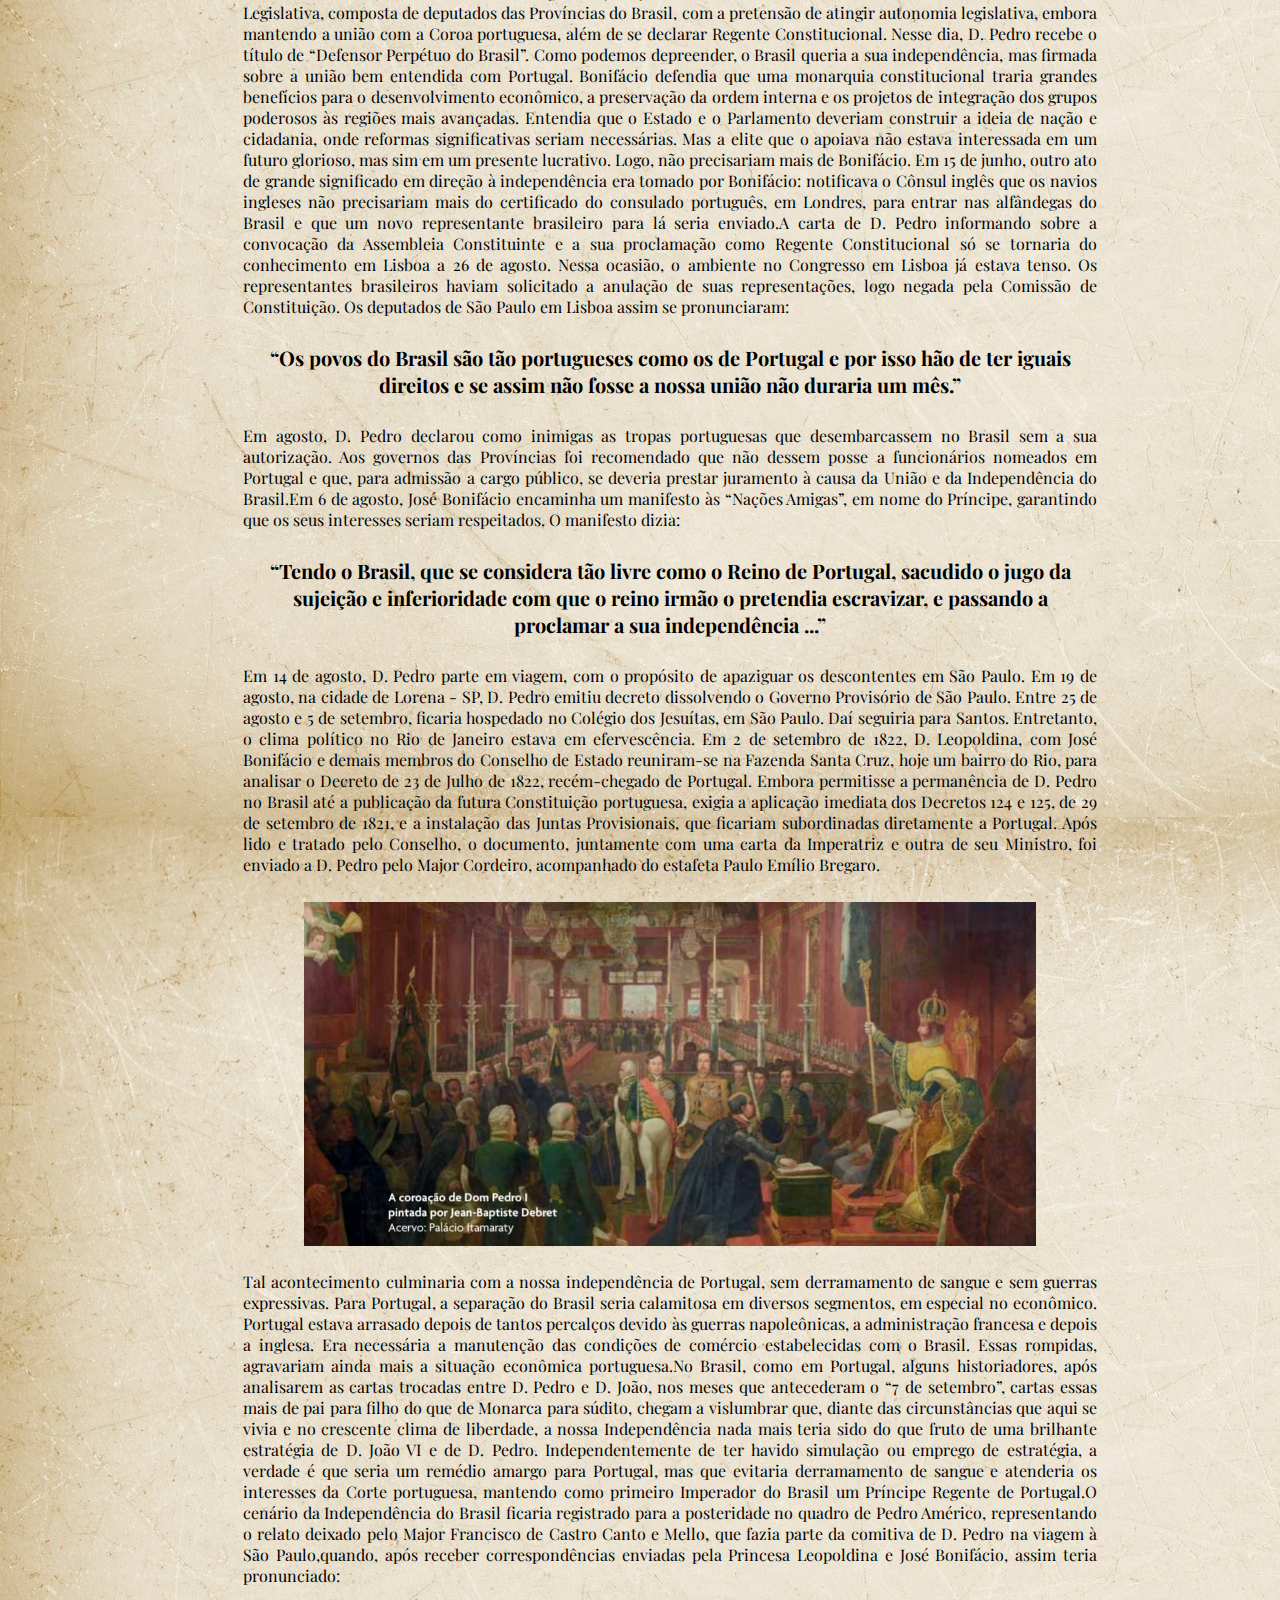
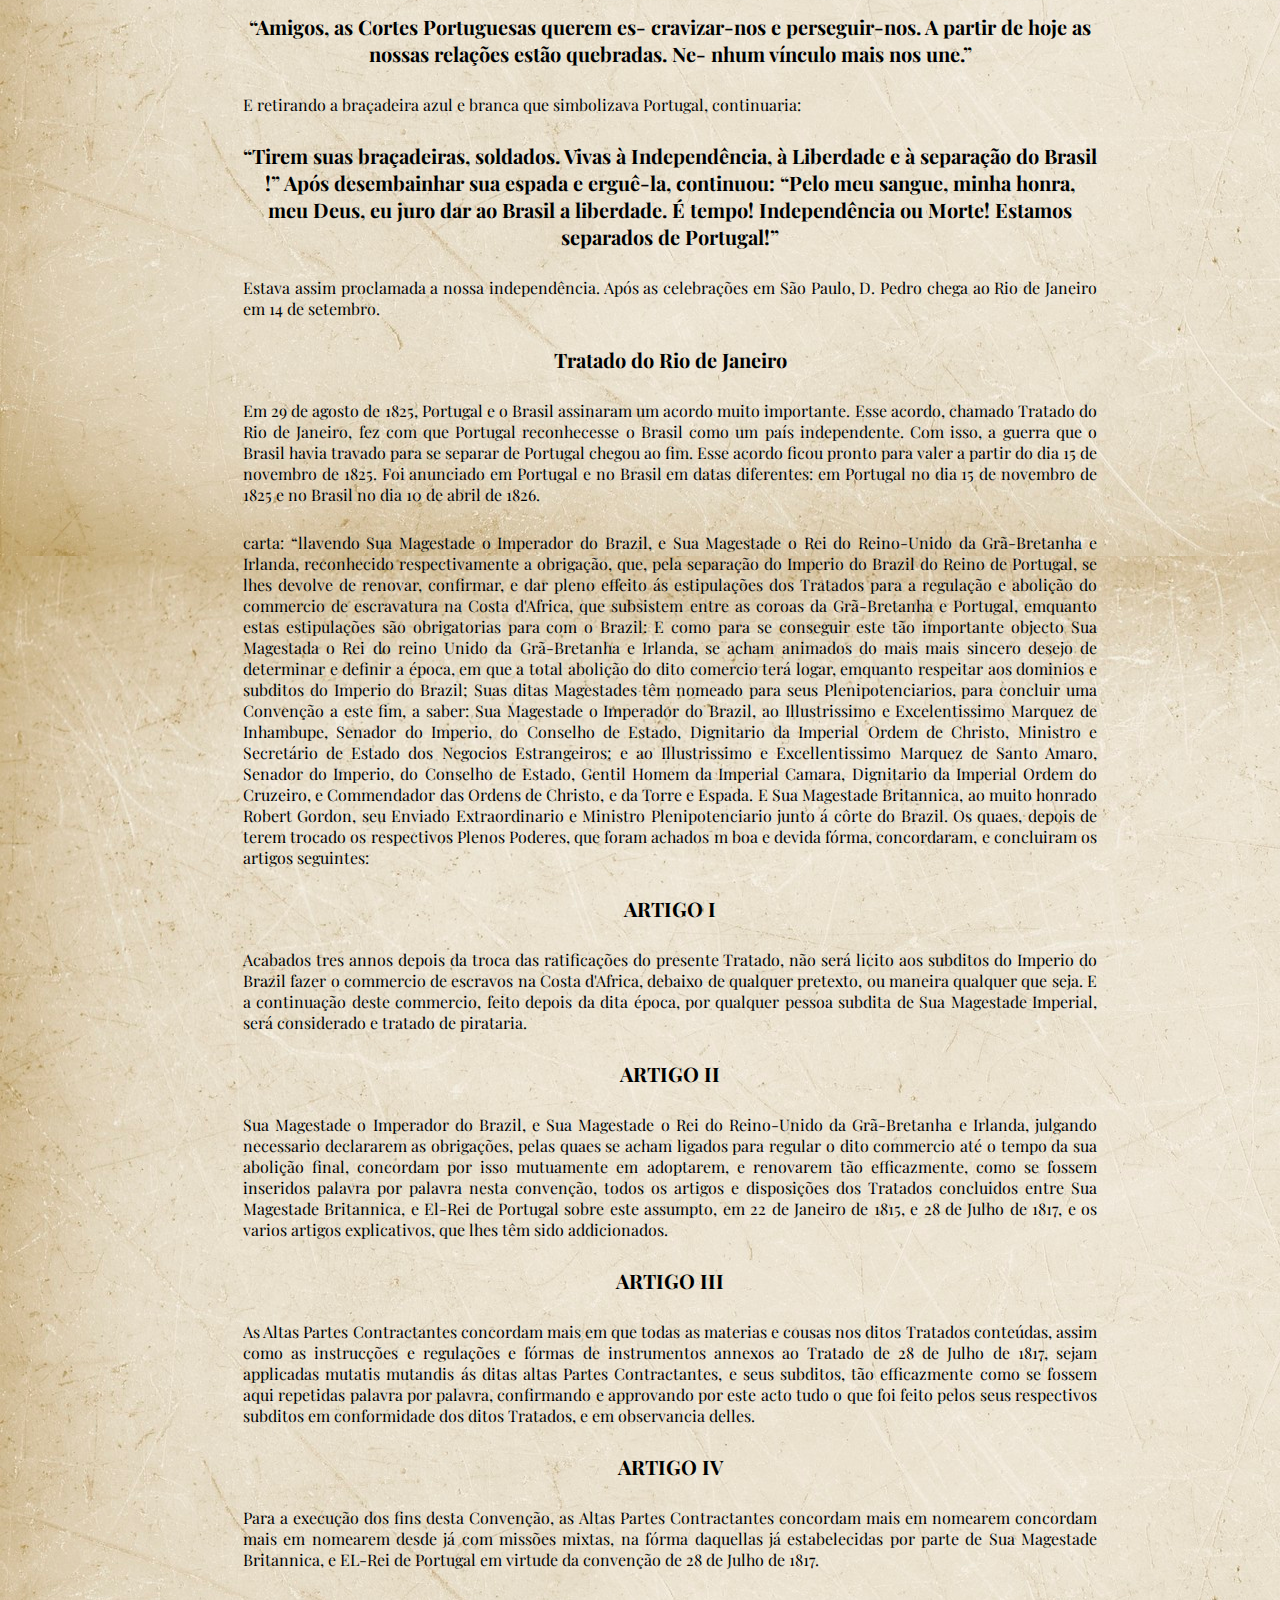
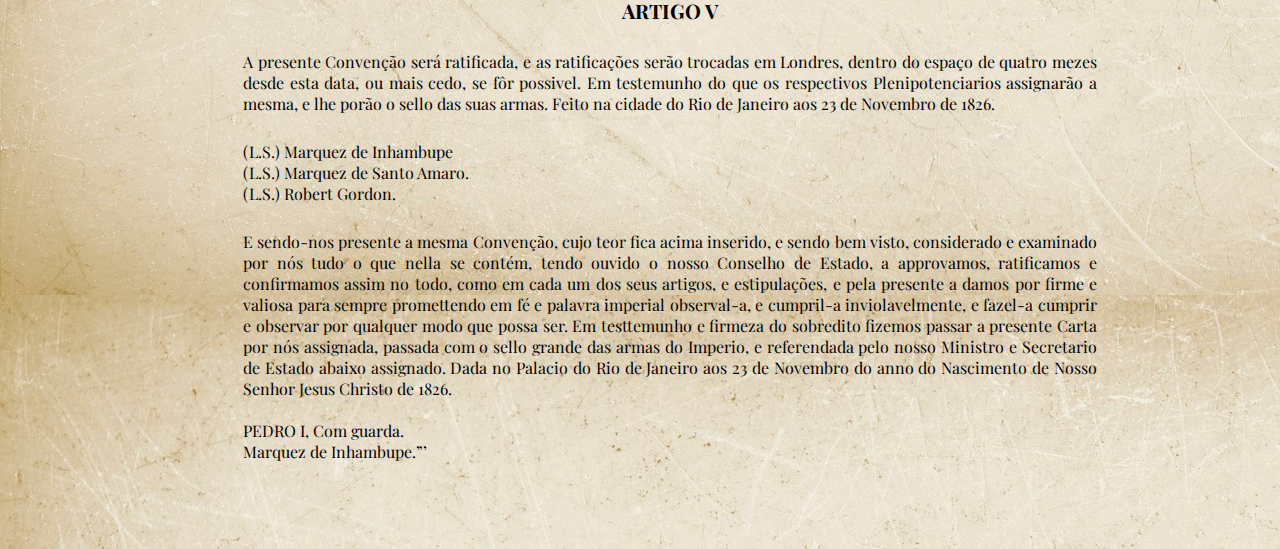
<file: vinte.html>
<!DOCTYPE html>
<html lang="pt-br">

<head>
    <meta charset="UTF-8">
    <meta http-equiv="X-UA-Compatible" content="IE=edge">
    <meta name="viewport" content="width=device-width, initial-scale=1.0">
    <title>1820</title>
    <link rel="stylesheet" href="css/estilos.css">
    <link href="https://fonts.googleapis.com/css2?family=Playfair+Display:ital,wght@0,400..900;1,400..900&display=swap"
        rel="stylesheet">
</head>

<body>
    <header>
        <nav>
            <img class="logo" src="img/brasilfatos.png" alt="Logo do Brasil em Fatos">
            <h1>
                <a href="index.html">Início</a>
                <a href="sobre.html">Sobre</a>
                <a href="galeria.html">Galeria</a>
            </h1>
        </nav>
    </header>

    <main>
        <aside class="linha2">
            <img src="img/linhaquatro.png" alt="Linha do tempo do Século XIX" class="linha2">
            <div class="linhadatas">
                <div class="datas"><a href="vinte.html" class="linha2">1820</a></div>
                <div class="datas"><a href="trinta.html" class="linha2">1830</a></div>
                <div class="datas"><a href="quarenta.html" class="linha2">1840</a></div>
                <div class="datas"><a href="cinquenta.html" class="linha2">1850</a></div>
                <div class="datas"><a href="sessenta.html" class="linha2">1860</a></div>
                <div class="datas"><a href="setenta.html" class="linha2">1870</a></div>
                <div class="datas"><a href="oitenta.html" class="linha2">1880</a></div>
            </div>
        </aside>
        <div class="container">
            <div class="fundinho">
                <h2>
                    1820
                </h2>
            </div>
            <p>
                O período compreendido entre o “Dia do Fico” - 9 de janeiro de 1822, até a
                Proclamação da Independência do Brasil - em 7 de setembro de 1822, foi
                demasiadamente conturbado no Brasil, considerando aspectos sociais, econômicos e,
                em especial, os políticos.A partir da saída de D. João VI do Brasil, em 26 de abril de 1821, e
                a permanência de D. Pedro como Regente, as Cortes em Lisboa começaram a pressionar o
                retorno de D. Pedro a Portugal, em um processo de retirar do Brasil a situação de liberdade
                política e comercial que alcançara, tentando retorná-lo à situação de colônia. Era de se
                esperar que os brasileiros não aceitariam mais o retrocesso de suas liberdades,
                principalmente as comerciais. Pelos Decretos n° 124 e 125, de 29 de setembro de
                1821, as Cortes em Lisboa estabelecem nova administração política, militar e financeira
                para o Brasil, todas a ela Diversos acontecimentos contribuíram para a nossa
                Independência. Um dos mais significativos foi quando D. Pedro decide permanecer no
                Brasil, após tantas pressões da Corte em Lisboa determinando o seu regresso, ficando esse
                ato registrado em nossa história como “O Dia do Fico”.
            </p>

            <img src="img/pretoebranco.JPG" alt="Desembarque de Dom João VI em Portugal, dia 4 de
    julho de 1821, gravura de Constantino de Fontes">

            <p>
                Subordinadas, além de exigir o regresso de D.Pedro, por considerarem não ser
                mais necessária a sua presença no Brasil. Esses decretos chegaram ao Rio pelo
                Navio Infante D. Sebastião",em 9 de dezembro de 1821, e no dia seguinte foram
                conhecidos, provocando forte reação do grupo que defendia uma separação de
                Portugal.Representações de São Paulo, Minas Gerais e Rio de Janeiro
                chegariam a D. Pedro rogando pela sua permanência e o descumprimento dos
                decretos mencionados anteriormente.Em 1º de janeiro de 1822, D. Pedro
                recebeu a Representação da Província de São Paulo, datada de 24 de dezembro
                de 1821 e, em 2 de janeiro, encaminhou correspondência a seu pai, D.João
                VI:“Meu pai e meu Senhor. Ontem, [...], chegou de São Paulo [...] o ofício que
                ora remeto incluso para que Vossa Majestade conheça e faça conhecer ao
                Soberano Congresso,quais são as firmes intenções dos paulistas, e por elas
                conhecer quais são as gerais do Brasil [...]. Farei todas as diligências por bem
                para haver sossego, e para ver se posso cum-prir os decretos 124 e 125, o que
                me parece impossível, porque a opinião é toda contra,em toda a parte.”É célebre
                uma declaração da Província de São Paulo a D. Pedro:“Ou vai e nós nos
                declaramos independentes,ou fica e então continuamos a estar unidos e seremos
                responsáveis pela falta de execução das ordens do Congresso; além disso, tanto
                os ingleses europeus como os americanos ingleses nos protegem na nossa
                independência no caso de ir Sua Alteza”.Essa atitude revelaria que os
                separatistas contavam obter o apoio dos Estados Unidos da América e da
                Grã-Bretanha. Em 9 de janeiro de 1822, na Sala do Trono, após discurso
                emocionante do Presidente do Senado da Câmara, José Clemente Pereira,
                pedindo a permanência do Príncipe, e opondo-se a toda pressão de Lisboa,D.
                Pedro teria se pronunciado:“Como é para o bem de todos e felicidade geral da
                Nação, estou pronto. Diga ao povo que fico.
                Essa atitude revelaria que os separatistas contavam obter o apoio dos Estados
                Unidos da América e da Grã-Bretanha. Em 9 de janeiro de 1822, na Sala do
                Trono, após discurso emocionante do Presidente do Senado da Câmara, José
                Clemente Pereira, pedindo a permanência do Príncipe, e opondo-se a toda
                pressão de Lisboa, D. Pedro teria se pronunciado:
            </p>

            <p class="citacao">
                “Como é para o bem de todos e felicidade
                geral da Nação, estou pronto. Diga ao povo
                que fico.”
            </p>

            <p>
                A partir deste episódio, conhecido como o "Dia do Fico", se desencadeia um
                processo de emancipação definitiva de Portugal. Eram muitos os que
                conspiravam a favor, dentre eles os irmãos Andradas, podendo destacar José
                Bonifácio de Andrada e Silva, que viria a ser designado nosso “Patriarca da
                Independência”. Devemos considerar, também, o papel relevante da maçonaria
                e da imprensa no processo de articulação da independência, com participação
                especial da aristocracia brasileira. O povo não participaria, ou melhor, não teve
                atuação relevante em decorrência de serem coibidos de se manifestar em
                assuntos da política do Estado. Não podemos deixar de destacar a nossa
                primeira Imperatriz, D. Leopoldina, Princesa Austríaca, figura marcante em
                nossa emancipação como país independente. Em consequência, em 11 de
                janeiro, D. Pedro demitiu o ministério nomeado por seu pai e, em 16 de janeiro,
                empossa o novo ministério, com José Bonifácio assumindo como Ministro dos
                Negócios do Reino e Estrangeiros, sendo o primeiro brasileiro a ocupar tal
                cargo. A importância da permanência de D. Pedro no Brasil foi espantar a
                ameaça de uma guerra civil e a divisão do País em diversos Estados, à
                semelhança das colônias espanholas na América. Chegando ao Rio de Janeiro,
                José Bonifácio se instala na Travessa de São Francisco n° 12, no Largo do
                Rocio, esquina da Rua do Sacramento, atual Praça Tiradentes. Sua primeira
                medida, em 21 de janeiro de 1822, determinava ao Desembargador do Paço,
                Chanceler-Mor, que quaisquer leis ou decretos vindos de Portugal deveriam
                passar pela avaliação e autorização de D. Pedro. Observa-se o início de uma
                separação nítida entre as Províncias do Norte: Bahia, Maranhão, Piauí e
                Grão-Pará, fieis à Corte em Lisboa, e as do sul, separatistas. Destaca-se o
                posicionamento independente de Pernambuco que não só queria mudar a
                relação de dependência como também modificar a forma de governo no Brasil.
                Em 30 de janeiro, Bonifácio endereçou documento aos governos provisórios das
                províncias, convocando-os a se unirem sob a regência de D. Pedro. Desde
                sempre, tinha convicção de que, sem o Príncipe e a centralização do governo no
                Rio de Janeiro, a ruptura com Portugal provocaria o esfacelamento do Brasil. A
                ideia de várias Repúblicas, à semelhança das colônias espanholas, era cultivada
                por comerciantes portugueses e brasileiros donos de grandes fortunas e negócios
                comerciais. Em 15 de fevereiro, partem do Rio de Janeiro uma companhia de
                artilharia, uma de engenheiros e três batalhões de caçadores portugueses.Em 16
                de fevereiro, um decreto cria uma Junta de Procuradores ou Representantes das
                Províncias que deveriam atuar no Rio de Janeiro, como um “Fórum” comum de
                união e interesses recíprocos, para aconselhar o Regente e defender as
                necessidades das Províncias. Logo entrariam em choque, Bonifácio e a Junta de
                Procuradores, em opiniões divergentes quanto à exploração do comércio e do
                trabalho escravo, combatidos pelo Ministro. Oposições políticas surgem por
                parte de José Clemente Pereira, o Almirante Rodrigo Pinto Guedes, Joaquim
                Gonçalves Ledo e o padre Januário da Cunha Barbosa, todos proeminentes
                políticos na ocasião. Começaria, então, uma “briga” pela preferência do
                Príncipe Regente. Embora todos empenhados na causa da emancipação do
                Brasil, teriam posturas distintas na condução desse processo. O projeto de união
                das Províncias precisava ser consolidado: Rio, São Paulo e o Sul apoia-vam o
                Regente; Minas, apesar de tão próxima, ainda estava indecisa, pois nem apoiava
                e também não se submetia às Cortes em Lisboa, porém, era importantíssimo o
                seu apoio. No Norte, Grão-Pará e Maranhão tinham ligações mais estreitas com
                Lisboa do que com o Rio de Janeiro. Era preciso trazê-los para a união que se
                pretendia. No Nordeste, Pernambuco ainda trazia as lembranças nefastas de
                1817 e possuía certa independência econômica como a Bahia. Em todas elas,
                interesses comerciais e grande presença portuguesa afastavam-nas do projeto de
                união. Era necessário atraí-las. Em abril de 1822, D. Pedro inicia uma viagem
                de conciliação a Minas Gerais. Sem tropa militar expressiva e viajando com
                pequena comitiva, o Príncipe teria declarado:
            </p>

            <p class="citacao">
                “Sois constitucionais, uni-vos comigo e as-
                sim marchareis constitucionalmente; confio
                tudo em vós; confiai em mim [...]; vós amais
                a liberdade, eu adoro-a! ”
            </p>

            <p>
                Promessas de melhorias nas estradas, algumas benfeitorias e acordos comerciais
                trouxeram Minas para apoio ao projeto de união. Bastou essa ausência de D.
                Pedro da Corte para que articuladores preparassem um golpe, liderado pelo
                Almirante Rodrigo Pinto Guedes, que não prosperou graças à denúncia de José
                Clemente Pereira e à arquiduquesa Leopoldina, apoiadora de José Bonifácio no
                governo. A desconfiança era generalizada. Boatos se juntavam às verdades. A
                conspiração dos que não desejavam apoiar Bonifácio estava acontecendo.Dia 18
                de abril, quando seria eleito o Conselho de Procuradores, era o marco dos
                conspiradores. José Bonifácio, desconfiado que o Ministro da Guerra, General
                Oliveira Álvarez, estivesse envolvido, foi conversar com o Governador de
                Armas da Província, General Joaquim Xavier Curado, e adiou o dia da eleição e
                determinou a prisão de vários envolvidos, em especial portugueses que
                apoiavam o golpe. Depois desses acontecimentos D. Pedro sairia mais
                fortalecido, formando-se um bloco poderoso com as Províncias de São Paulo,
                Minas Gerais e Rio de Janeiro. D. Pedro regressaria de Minas no dia 25 de abril
                de 1822. Vale destacar que os fatores tempo e distância fizeram com que nem
                sempre os atos promulgados em Portugal e no Brasil fossem um decorrente do
                outro. Muitos deles foram promulgados sem se ter conhecimento de Atos
                promulgados pelo outro. Como resposta das Cortes Portuguesas ao que
                acontecia no Brasil, fora criada, em 15 de março de 1822, a Comissão Especial
                dos Negócios Políticos do Brasil, que em seu primeiro Parecer propunha que:
                • o Príncipe permanecesse no Rio de Janeiro enquanto não se fizesse a
                organização geral do governo do Brasil;
                • não se instalasse a Junta Provisional no Rio de Janeiro; • se fizesse executar o
                Decreto de extinção dos Tribunais; e
                • as Juntas de Fazenda passassem a ficar subordinadas às Juntas Provisionais em
                Lisboa, dentre outras. Em 21 de maio de 1822, D. Pedro assim escrevera para
                seu pai:
            </p>

            <p class="citacao">
                “É necessário que o Brasil tenha Cortes suas.
                Esta opinião generaliza-se cada dia mais. O
                povo desta capital prepara uma representa
                -
                ção que me será entregue para suplicar-me,
                porque o povo tem razão(...): sem Cortes,
                o Brasil não pode ser feliz. As leis feitas tão
                longe de nós, por homens que não são bra-
                sileiros e que não conhecem as necessidades
                do Brasil, não poderão ser boas.”
            </p>

            <p>
                E continuando, assim termina:
            </p>

            <p class="citacao">
                “Sem igualdade de direito, em tudo e por
                tudo, não há união. Ninguém se associa
                para ver piorar a sua condição, e aquele que
                é o mais forte, melhor deve saber sustentar
                os seus direitos. Eis porque o Brasil jamais
                perderá os seus, que defenderei com o meu
                sangue, sangue puro de brasileiro(...).”
            </p>

            <p>
                Em 23 de maio, o Senado da Câmara entrega a D. Pedro uma petição para a
                convocação da Constituinte, respondida em seguida:
            </p>

            <p class="citacao">
                “Fico ciente da vontade do povo do Rio e, tão
                depressa saiba a das mais Províncias, ou pe-
                las Câmaras ou pelos Procuradores-gerais,
                então imediatamente me conformarei com o
                voto dos povos deste grande, fértil e riquíssi-
                mo reino.”
            </p>

            <p>
                Nesse mesmo dia, Bonifácio tomara um ato de grande significado, em especial
                relacionado a atrair a Inglaterra: autorizava a abertura da primeira igreja
                protestante no Brasil.Em 2 de junho, acontece a reunião do Conselho de
                Procuradores das Províncias, e, no dia seguinte, 3 de junho de 1822, é
                convocada a Assembleia Geral Constituinte e Legislativa, composta de
                deputados das Províncias do Brasil, com a pretensão de atingir autonomia
                legislativa, embora mantendo a união com a Coroa portuguesa, além de se
                declarar Regente Constitucional. Nesse dia, D. Pedro recebe o título de
                “Defensor Perpétuo do Brasil”. Como podemos depreender, o Brasil queria a
                sua independência, mas firmada sobre a união bem entendida com Portugal.
                Bonifácio defendia que uma monarquia constitucional traria grandes benefícios
                para o desenvolvimento econômico, a preservação da ordem interna e os
                projetos de integração dos grupos poderosos às regiões mais avançadas.
                Entendia que o Estado e o Parlamento deveriam construir a ideia de nação e
                cidadania, onde reformas significativas seriam necessárias. Mas a elite que o
                apoiava não estava interessada em um futuro glorioso, mas sim em um presente
                lucrativo. Logo, não precisariam mais de Bonifácio. Em 15 de junho, outro ato
                de grande significado em direção à independência era tomado por Bonifácio:
                notificava o Cônsul inglês que os navios ingleses não precisariam mais do
                certificado do consulado português, em Londres, para entrar nas alfândegas do
                Brasil e que um novo representante brasileiro para lá seria enviado.A carta de D.
                Pedro informando sobre a convocação da Assembleia Constituinte e a sua
                proclamação como Regente Constitucional só se tornaria do conhecimento em
                Lisboa a 26 de agosto. Nessa ocasião, o ambiente no Congresso em Lisboa já
                estava tenso. Os representantes brasileiros haviam solicitado a anulação de suas
                representações, logo negada pela Comissão de Constituição. Os deputados de
                São Paulo em Lisboa assim se pronunciaram:
            </p>

            <p class="citacao">
                “Os povos do Brasil são tão portugueses
                como os de Portugal e por isso hão de ter
                iguais direitos e se assim não fosse a nossa
                união não duraria um mês.”
            </p>

            <p>
                Em agosto, D. Pedro declarou como inimigas as tropas portuguesas que
                desembarcassem no Brasil sem a sua autorização. Aos governos das Províncias
                foi recomendado que não dessem posse a funcionários nomeados em Portugal e
                que, para admissão a cargo público, se deveria prestar juramento à causa da
                União e da Independência do Brasil.Em 6 de agosto, José Bonifácio encaminha
                um manifesto às “Nações Amigas”, em nome do Príncipe, garantindo que os
                seus interesses seriam respeitados. O manifesto dizia:
            </p>

            <p class="citacao">
                “Tendo o Brasil, que se considera tão livre
                como o Reino de Portugal, sacudido o jugo
                da sujeição e inferioridade com que o reino
                irmão o pretendia escravizar, e passando a
                proclamar a sua independência ...”
            </p>

            <p>
                Em 14 de agosto, D. Pedro parte em viagem, com o propósito de apaziguar os
                descontentes em São Paulo. Em 19 de agosto, na cidade de Lorena - SP, D.
                Pedro emitiu decreto dissolvendo o Governo Provisório de São Paulo. Entre 25
                de agosto e 5 de setembro, ficaria hospedado no Colégio dos Jesuítas, em São
                Paulo. Daí seguiria para Santos. Entretanto, o clima político no Rio de Janeiro
                estava em efervescência. Em 2 de setembro de 1822, D. Leopoldina, com José
                Bonifácio e demais membros do Conselho de Estado reuniram-se na Fazenda
                Santa Cruz, hoje um bairro do Rio, para analisar o Decreto de 23 de Julho de
                1822, recém-chegado de Portugal. Embora permitisse a permanência de D.
                Pedro no Brasil até a publicação da futura Constituição portuguesa, exigia a
                aplicação imediata dos Decretos 124 e 125, de 29 de setembro de 1821, e a
                instalação das Juntas Provisionais, que ficariam subordinadas diretamente a
                Portugal. Após lido e tratado pelo Conselho, o documento, juntamente com uma
                carta da Imperatriz e outra de seu Ministro, foi enviado a D. Pedro pelo Major
                Cordeiro, acompanhado do estafeta Paulo Emílio Bregaro.
            </p>

            <img src="img/coroacao.JPG" alt="A coroação de Dom Pedro I
    pintada por Jean-Baptiste Debret
    Acervo: Palácio Itamaraty">

            <p>
                Tal acontecimento culminaria com a nossa independência de Portugal, sem
                derramamento de sangue e sem guerras expressivas. Para Portugal, a separação
                do Brasil seria calamitosa em diversos segmentos, em especial no econômico.
                Portugal estava arrasado depois de tantos percalços devido às guerras
                napoleônicas, a administração francesa e depois a inglesa. Era necessária a
                manutenção das condições de comércio estabelecidas com o Brasil. Essas
                rompidas, agravariam ainda mais a situação econômica portuguesa.No Brasil,
                como em Portugal, alguns historiadores, após analisarem as cartas trocadas
                entre D. Pedro e D. João, nos meses que antecederam o “7 de setembro”, cartas
                essas mais de pai para filho do que de Monarca para súdito, chegam a
                vislumbrar que, diante das circunstâncias que aqui se vivia e no crescente clima
                de liberdade, a nossa Independência nada mais teria sido do que fruto de uma
                brilhante estratégia de D. João VI e de D. Pedro. Independentemente de ter
                havido simulação ou emprego de estratégia, a verdade é que seria um remédio
                amargo para Portugal, mas que evitaria derramamento de sangue e atenderia os
                interesses da Corte portuguesa, mantendo como primeiro Imperador do Brasil
                um Príncipe Regente de Portugal.O cenário da Independência do Brasil ficaria
                registrado para a posteridade no quadro de Pedro Américo, representando o
                relato deixado pelo Major Francisco de Castro Canto e Mello, que fazia parte da
                comitiva de D. Pedro na viagem à São Paulo,quando, após receber
                correspondências enviadas pela Princesa Leopoldina e José Bonifácio,
                assim teria pronunciado:
            </p>

            <p class="citacao">
                “Amigos, as Cortes Portuguesas querem es-
                cravizar-nos e perseguir-nos. A partir de
                hoje as nossas relações estão quebradas. Ne-
                nhum vínculo mais nos une.”
            </p>

            <p>
                E retirando a braçadeira azul e branca que simbolizava Portugal,
                continuaria:
            </p>

            <p class="citacao">
                “Tirem suas braçadeiras, soldados. Vivas à
                Independência, à Liberdade e à separação
                do Brasil !”
                Após desembainhar sua espada e erguê-la,
                continuou:
                “Pelo meu sangue, minha honra, meu
                Deus, eu juro dar ao Brasil a liberdade. É
                tempo! Independência ou Morte! Estamos
                separados de Portugal!”
            </p>

            <p>
                Estava assim proclamada a nossa independência. Após as celebrações em São
                Paulo, D. Pedro chega ao Rio de Janeiro em 14 de setembro.
            </p>
            <p class="citacao">
                Tratado do Rio de Janeiro
            </p>
            <p>
                Em 29 de agosto de 1825, Portugal e o Brasil assinaram um acordo muito importante. Esse acordo, chamado
                Tratado do Rio de Janeiro, fez com que Portugal reconhecesse o Brasil como um país independente. Com
                isso, a guerra que o Brasil havia travado para se separar de Portugal chegou ao fim.
                Esse acordo ficou pronto para valer a partir do dia 15 de novembro de 1825. Foi anunciado em Portugal e
                no Brasil em datas diferentes: em Portugal no dia 15 de novembro de 1825 e no Brasil no dia 10 de abril
                de 1826.

            </p>
            <p>
                carta:
                “llavendo Sua Magestade o Imperador do Brazil, e Sua Magestade o Rei do Reino-Unido da Grã-Bretanha e
                Irlanda, reconhecido respectivamente a obrigação, que, pela separação do Imperio do Brazil do Reino de
                Portugal, se lhes devolve de renovar, confirmar, e dar pleno effeito ás estipulações dos Tratados para a
                regulação e abolição do commercio de escravatura na Costa d'Africa, que subsistem entre as coroas da
                Grã-Bretanha e Portugal, emquanto estas estipulações são obrigatorias para com o Brazil: E como para se
                conseguir este tão importante objecto Sua Magestada o Rei do reino Unido da Grã-Bretanha e Irlanda, se
                acham animados do mais mais sincero desejo de determinar e definir a época, em que a total abolição do
                dito comercio terá logar, emquanto respeitar aos dominios e subditos do Imperio do Brazil; Suas ditas
                Magestades têm nomeado para seus Plenipotenciarios, para concluir uma Convenção a este fim, a saber:
                Sua Magestade o Imperador do Brazil, ao Illustrissimo e Excelentissimo Marquez de Inhambupe, Senador do
                Imperio, do Conselho de Estado, Dignitario da Imperial Ordem de Christo, Ministro e Secretário de Estado
                dos Negocios Estrangeiros; e ao Illustrissimo e Excellentissimo Marquez de Santo Amaro, Senador do
                Imperio, do Conselho de Estado, Gentil Homem da Imperial Camara, Dignitario da Imperial Ordem do
                Cruzeiro, e Commendador das Ordens de Christo, e da Torre e Espada. E Sua Magestade Britannica, ao muito
                honrado Robert Gordon, seu Enviado Extraordinario e Ministro Plenipotenciario junto á côrte do Brazil.
                Os quaes, depois de terem trocado os respectivos Plenos Poderes, que foram achados m boa e devida fórma,
                concordaram, e concluiram os artigos seguintes:

            </p>
            <p class="citacao">
                ARTIGO I

            </p>
            <p>
                Acabados tres annos depois da troca das ratificações do presente Tratado, não será licito aos subditos
                do Imperio do Brazil fazer o commercio de escravos na Costa d'Africa, debaixo de qualquer pretexto, ou
                maneira qualquer que seja. E a continuação deste commercio, feito depois da dita época, por qualquer
                pessoa subdita de Sua Magestade Imperial, será considerado e tratado de pirataria.
            </p>
            <p class="citacao">
                ARTIGO II
            </p>
            <p>
                Sua Magestade o Imperador do Brazil, e Sua Magestade o Rei do Reino-Unido da Grã-Bretanha e Irlanda,
                julgando necessario declararem as obrigações, pelas quaes se acham ligados para regular o dito commercio
                até o tempo da sua abolição final, concordam por isso mutuamente em adoptarem, e renovarem tão
                efficazmente, como se fossem inseridos palavra por palavra nesta convenção, todos os artigos e
                disposições dos Tratados concluidos entre Sua Magestade Britannica, e El-Rei de Portugal sobre este
                assumpto, em 22 de Janeiro de 1815, e 28 de Julho de 1817, e os varios artigos explicativos, que lhes
                têm sido addicionados.
            </p>
            <p class="citacao">
                ARTIGO III
            </p>
            <p>
                As Altas Partes Contractantes concordam mais em que todas as materias e cousas nos ditos Tratados
                conteúdas, assim como as instrucções e regulações e fórmas de instrumentos annexos ao Tratado de 28 de
                Julho de 1817, sejam applicadas mutatis mutandis ás ditas altas Partes Contractantes, e seus subditos,
                tão efficazmente como se fossem aqui repetidas palavra por palavra, confirmando e approvando por este
                acto tudo o que foi feito pelos seus respectivos subditos em conformidade dos ditos Tratados, e em
                observancia delles.
            </p>
            <p class="citacao">

                ARTIGO IV

            </p>
            <p>
                Para a execução dos fins desta Convenção, as Altas Partes Contractantes concordam mais em nomearem
                concordam mais em nomearem desde já com missões mixtas, na fórma daquellas já estabelecidas por parte de
                Sua Magestade Britannica, e EL-Rei de Portugal em virtude da convenção de 28 de Julho de 1817.
            </p>
            <p class="citacao">
                ARTIGO V
            </p>
            <p>
                A presente Convenção será ratificada, e as ratificações serão trocadas em Londres, dentro do espaço de
                quatro mezes desde esta data, ou mais cedo, se fôr possivel.
                Em testemunho do que os respectivos Plenipotenciarios assignarão a mesma, e lhe porão o sello das suas
                armas.
                Feito na cidade do Rio de Janeiro aos 23 de Novembro de 1826.
            </p>
            <p>
                (L.S.) Marquez de Inhambupe<br>
                (L.S.) Marquez de Santo Amaro.<br>
                (L.S.) Robert Gordon.
            </p>
            <p>
                E sendo-nos presente a mesma Convenção, cujo teor fica acima inserido, e sendo bem visto, considerado e
                examinado por nós tudo o que nella se contém, tendo ouvido o nosso Conselho de Estado, a approvamos,
                ratificamos e confirmamos assim no todo, como em cada um dos seus artigos, e estipulações, e pela
                presente a damos por firme e valiosa para sempre promettendo em fé e palavra imperial observal-a, e
                cumpril-a inviolavelmente, e fazel-a cumprir e observar por qualquer modo que possa ser. Em testtemunho
                e firmeza do sobredito fizemos passar a presente Carta por nós assignada, passada com o sello grande das
                armas do Imperio, e referendada pelo nosso Ministro e Secretario de Estado abaixo assignado. Dada no
                Palacio do Rio de Janeiro aos 23 de Novembro do anno do Nascimento de Nosso Senhor Jesus Christo de
                1826.<br><br>
                PEDRO I, Com guarda.<br>
                Marquez de Inhambupe.”’

            </p>
        </div>
    </main>

</body>

</html>
</file>
<file: css/estilos.css>
*{
    margin: 0;
    padding: 0;
}

body{
    background-image: url(../img/fundo2.jpg);
}
nav{
    background-color: rgb(255, 35, 35);
    position: fixed;
    width: 100%;
    overflow: hidden;
    display: flex;             
    justify-content: center;   
    align-items: center;  

}

h1{
    font-size: 1.5vw;
    text-align: center;
    margin: 0 auto;
}

a{
    margin-right: 1em;
    color: white;
    text-decoration: none;
}

hr{
    width: 80%;
    margin: 0 auto;
}

h2{
    font-size: 2em;
    padding-top: 12vh;
    margin-bottom: 3vh;
    text-align: center;
}

p{
    width: 70%;
    margin: 0 auto;
    text-align: justify;
    margin-bottom: 3vh;
    font-family: "Playfair Display", serif;
}

aside {
    position: fixed;
    float: left;
    width: 250px;
    overflow: hidden;
    height: 100%;
    background-color: rgb(255, 35, 35);
    margin-top: 63px;
}

footer {
    background-color: rgb(255, 35, 35);
    bottom: 0;
    left: 0;
    width: 100%;
    margin: 0;
    margin-top: 25px;
 
}

main{
    padding-bottom: 60px;
}

/*CLASS*/

div.rodape {
    margin: 0;   
    display: flex;
    justify-content: center; 
    align-items: center;
    width: 60%;
    float: right;
    margin-right: 250px;
    margin-top: 20px;
}

p.rodape{
    background-color: rgb(172, 2, 2);
    padding: 10px;
    margin-right: 10px;
    border-radius: 20px;
    text-align: left;
    border: 2px solid rgb(136, 0, 0);
}

img.rodape{
margin-top: 20px;

}

.linhadatas{
    margin-top: 12vh;
}

.datas {
    margin-top: 9vh;
}

.datas a {
    color: black;
}

.datas a:hover {
    color: rgb(255, 35, 35);
}

.linha2 a {
    font-size: 23px;
}

.linha2 img {
    height: 80%;
    float: left;
    margin: 0;
    margin-top: 83px;
    margin-left: 3vw;
}

.linha2 h3 {
    float: left;
}
.section{
    width: 70%;
}
.linha{
    width: 2px;
    height: 10px;
    border: 2px solid black;
    background-color: black;
}
.container1{
    margin-left: 15%;
    display: grid;
    grid-template-columns: repeat(7, 1fr);
}
.container2{
    margin-left: 15%;
    display: grid;
    grid-template-columns: repeat(7, 1fr);
}
.container2 p{
    margin: 0;
    width: 100%;
    } 
.container2 a{
    margin: 0;    
    color:red;
    font-size: 20px;
    text-decoration: none;
    width: 100%;
    } 
.citacao{
    font-weight: bold;
    text-align: center;
    font-size: 20px;
}
.container img{
    width: 60%;
    margin: 10px auto 25px;
    display: block;
}

a:hover{
    color: white;
    text-decoration: none;
    background-color: black;
    border-radius: 25px;
}

.container {
    margin-left: 60px;
}

.logo {
    width: 7em;
    margin-left: 2em;
    border-style: groove;
    border: 5px;
}

.contato main{
    display: grid;
    grid-template-columns: repeat(4, 1fr);
    overflow: hidden;
    height: auto;
    height: 100%
}
.contato div{
    border: 5px solid black;
    width: 20%;
    float: left;
    margin: 1.6vw;
    padding: 10px;
    background-color: rgb(255, 35, 35);
}

.contato img{
    width: 100%;
    border: 2px solid black;
}

.contato p,.contato a{
    width: auto;
    text-align: center;
}

.contato h3{
    text-align: center;
    margin-top: 8px;
    margin-bottom: 8px;
}
.fotos img{
    width: 60vw;
    margin: 0 auto;
    border: 2px solid black;

}
.containerf{
    margin: 5vh auto 2vh auto;
    background-color:  rgb(255, 35, 35);
    width: 62vw;
}
.fotos{
    width: 60vw;
    margin: 2vh auto;
    padding-top: 2vh;
}
.fotosp{
    width: 45vw;
    margin: 2vh auto;
    padding-top: 2vh;
}
.fotosp img{
    width: 45vw;
    border: 2px solid black;

}
.fotos h3{
    font-size: 2em;
    text-align: center;
    margin-top: 1vh;
}
.fotosp h3{
    font-size: 2em;
    text-align: center;
    margin-top: 1vh;
}
.fotos a{
    text-decoration:none;

}
.fotos a:hover{
    color: black;
}
.fotosp a{
    text-decoration:none;

}
.fotosp a:hover{
    color: black;
}



/*ID*/

#independencia{
    padding-top: 6vh;
    margin-bottom: 10vh;
    width: 100%;
}
#conteudo{
    width: 80%;
    margin: 0 auto;
}
#container{
    display: grid;
    grid-template-rows: 1fr auto;
    min-height: 40vh;
}
</file>
